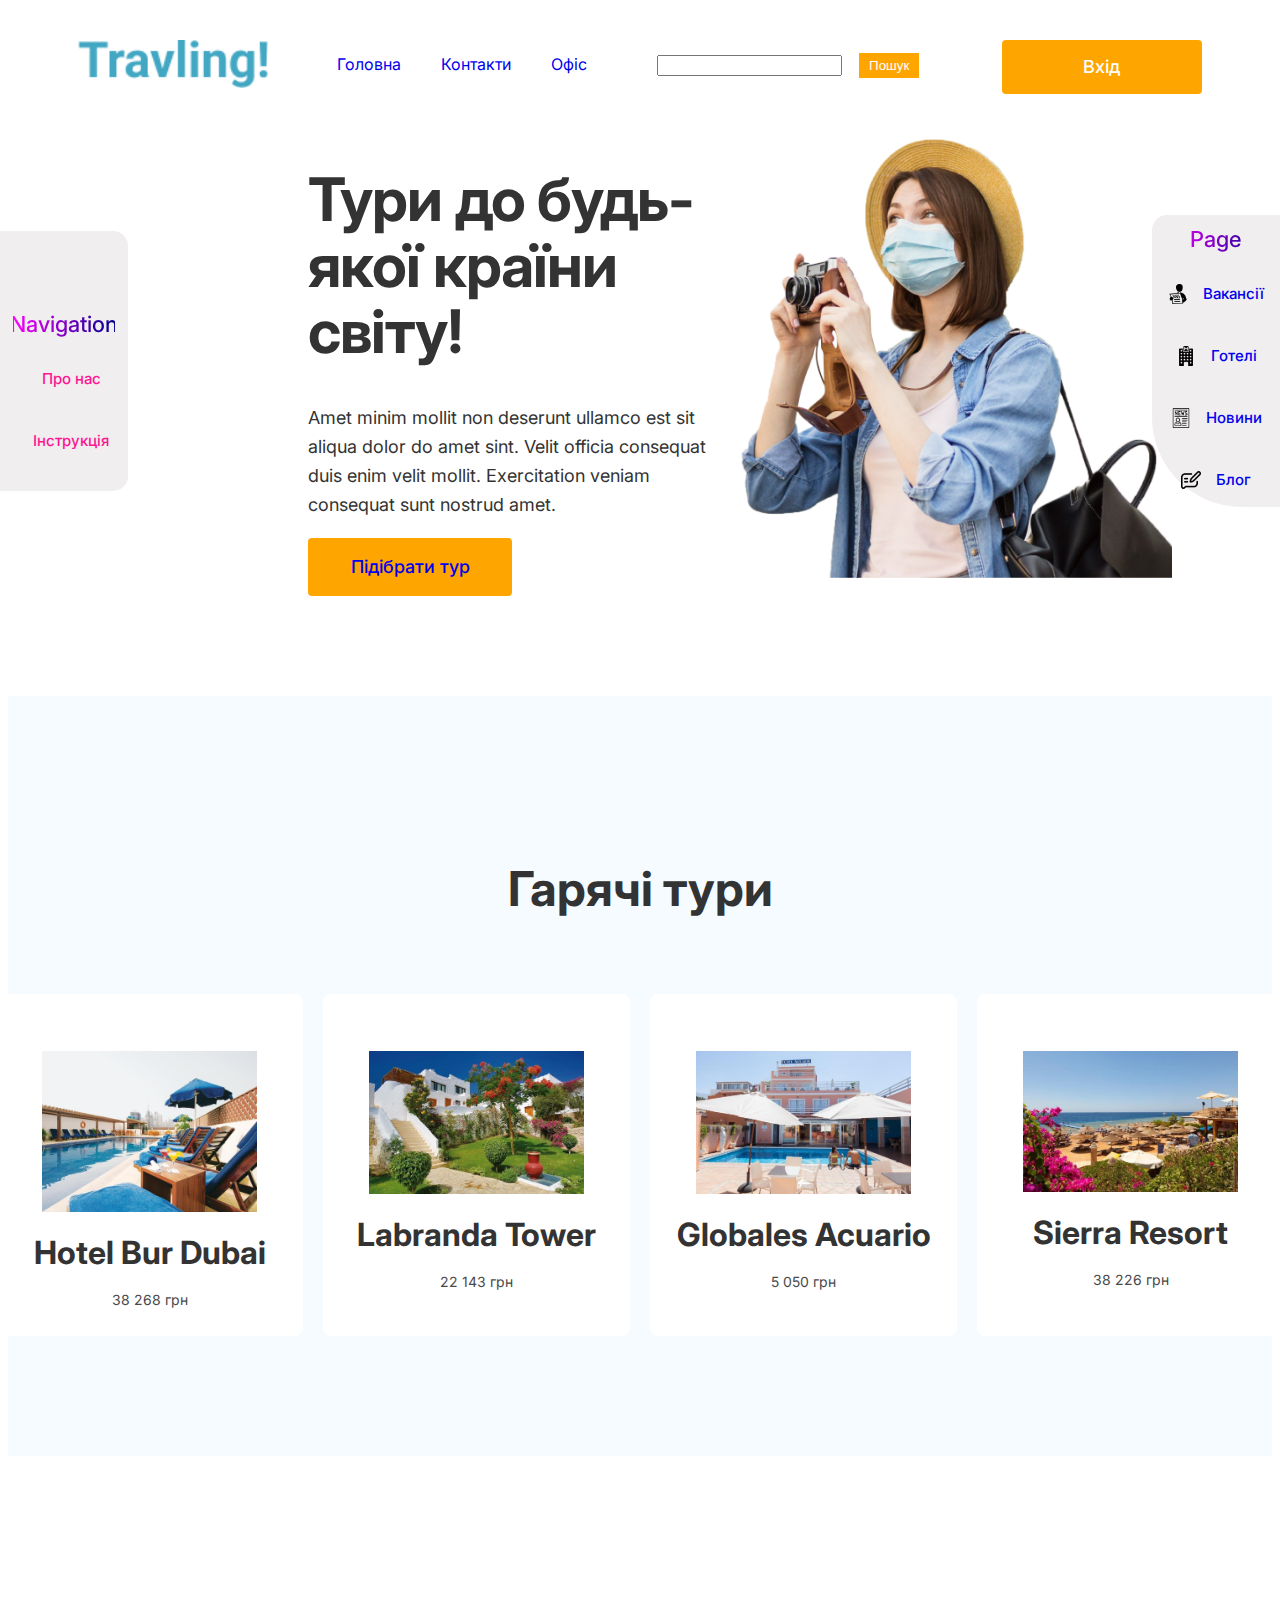
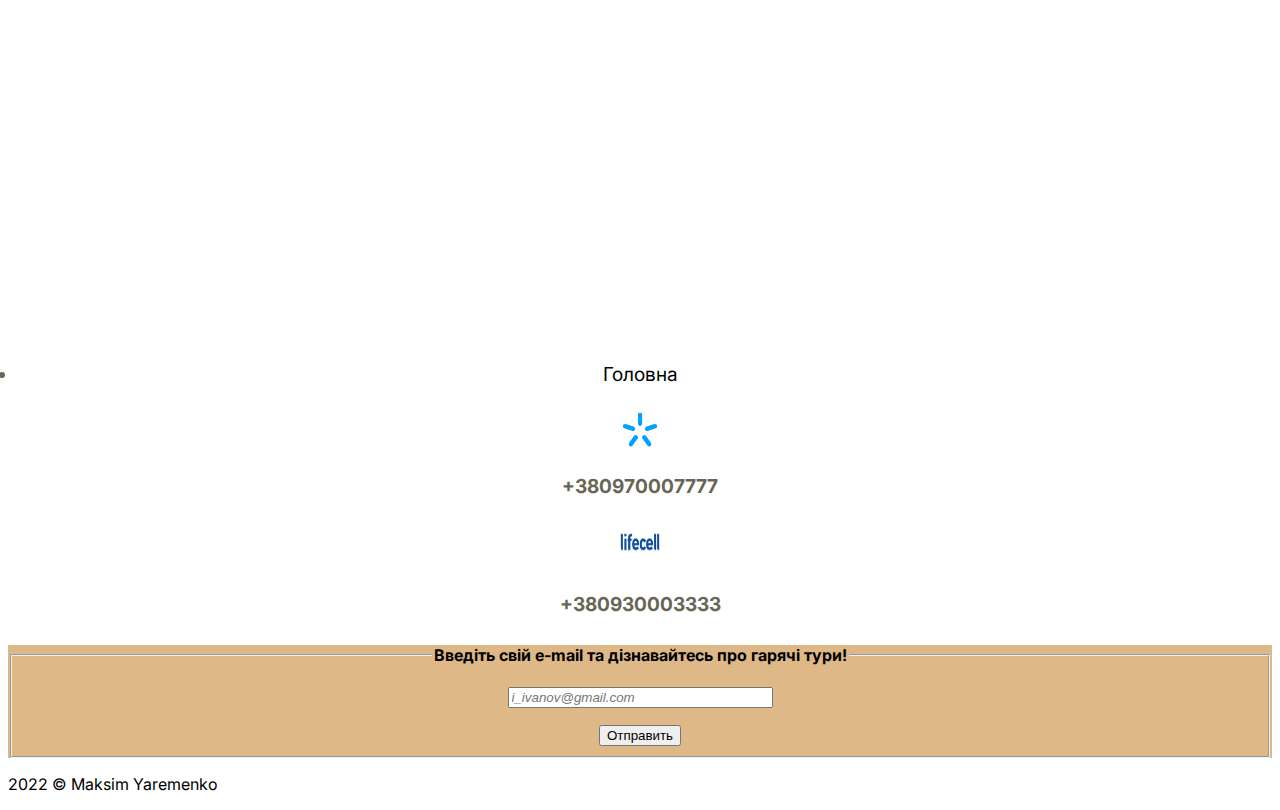
<file: index.html>
<!DOCTYPE html> 
<html lang="en-US"> 
<head> 
 <meta charset="utf-8"> 
 <script src="https://code.jquery.com/jquery-3.1.0.min.js"></script>
 <script src="https://cdnjs.cloudflare.com/ajax/libs/jquery/3.4.0/jquery.min.js"></script>  
 <title>Турагенство «Travling!»</title> 
 <link rel="stylesheet" type="text/css" href="Resources/Style/main.css"> 
 <link rel="preconnect" href="https://fonts.googleapis.com"> 
  <link rel="preconnect" href="https://fonts.gstatic.com" crossorigin> 
  <link href="https://fonts.googleapis.com/css2?family=Inter:wght@100;200;300;400;500;600;700;800;900&display=swap" rel="stylesheet"> 

<body> 
  <a name="top"></a>
  <a name="middle"></a>
  <a name="bottom"></a>
<div class="header">
 <div class="logo"> 
  <a href="#"> 
<img src="Resources/logo.jpg" alt="Logo of Agency"></a> 
  </div> 
 
 <div class="menu"> 
  <ul>
    <a href="index.html">Головна</a>

    <a href="#Контакти">Контакти</a>

    <a href="#Офіс">Офіс</a>
      
  </ul> 
  </div> 
  <form action="" method="get">
    <input name="s" placeholder="" type="search">
    <button type="submit">Пошук</button>
  </form>
 <div class="contactBtn">
  <a href="#">Вхід</a>  
  </div>
  
          

</div> 

<div class="homeContent">  







  <aside class="sidebar1">
     
          <p class="contact_me">Navigation</p>

          <div class="shortcut">
            <a href="page2.html" class="inst">
              <p class="desc_aside">Про нас</p>
            </a>
          </div>

          <div class="shortcut">
            <a href="page3.html" class="inst">
              <p class="desc_aside">Інструкція</p>
            </a>
          </div>

      </aside>




      <aside class="sidebar2">
     
          <p class="contact_me">Page</p>

          <div class="shortcut">
            <a href="one.html" class="tg"> 
              <img class="joblogo" src="Resources/job.jpg" alt="Logo of Vacancy">
              <p class="desc_aside">Вакансії</p>
            </a>
          </div>

          <div class="shortcut">
            <a href="two.html" class="tg">
              <img class="hotel" src="Resources/hotel.jpg" alt="Logo of Hotel">
              <p class="desc_aside">Готелі</p>
            </a>
          </div>

          <div class="shortcut">
            <a href="three.html" class="tg">
              <img class="news" src="Resources/news.jpg" alt="Logo of News">
              <p class="desc_aside">Новини</p>
            </a>
          </div>

          <div class="shortcut">
            <a href="four.html" class="tg">
              <img class="blog" src="Resources/blog.jpg" alt="Logo of Blog">
              <p class="desc_aside">Блог</p>
            </a>
          </div>

      </aside>










 <div class="homeText">
  <h1>Тури до будь-якої країни світу!</h1>  
  <p>Amet minim mollit non deserunt ullamco est sit aliqua dolor do amet sint. Velit officia consequat duis enim velit mollit. Exercitation veniam consequat sunt nostrud amet.</p> 
  <div class="homeBtn">
    <a href="#tur">Підібрати тур</a>
  
  </div> 
  </div> 
 
<div class="homePhoto">  
   <img src="Resources/women.jpg" alt="women"> 
</div>  
</div> 
<div class="services">  
 <div class="servicesText">

  <a name="tur"></a> 
  <h2>Гарячі тури</h2>  

 </div>  
 <div class="servicesItems">
 <div class="sItem">  
  <img src="Resources/hurgada.jpg">  
  <h4>Hotel Bur Dubai</h4> <p>38 268 грн</p> 
   <a href="#"></a>  
  </div> 
 
  <div class="sItem"> 
   <img src="Resources/sharm.jpg">  
   <h4>Labranda Tower</h4> <p>22 143 грн</p> 
   <a href="#"></a>  
  </div> 
  <div class="sItem"> 
   <img src="Resources/globales.jpg">  
   <h4>Globales Acuario</h4> 
    <p>5 050 грн</p>  
    <a href="#"></a>  
  </div> 
  <div class="sItem"> 
   <img src="Resources/sierra.jpg">  
   <h4>Sierra Resort</h4>  
   <p>38 226 грн</p> 
   <a href="#"></a> 
    </div>  
  </div> 
 </div> 
</div>

        <div class="geo">
          <iframe src="https://www.google.com/maps/embed?pb=!1m18!1m12!1m3!1d2595.197609769938!2d32.094032015917335!3d49.424077968662324!2m3!1f0!2f0!3f0!3m2!1i1024!2i768!4f13.1!3m3!1m2!1s0x40d14ba84728dc67%3A0xe4055c3c7b6b01d5!2sDEPO&#39;t%20center!5e0!3m2!1sru!2sua!4v1668369836430!5m2!1sru!2sua" width="600" height="500" style="border:0;" allowfullscreen="" loading="lazy" referrerpolicy="no-referrer-when-downgrade"></iframe>
        </div>

  <div id= «footer» >
  <div class="footer">
  <br><br><br><br>
  <footer>
  <a name="Контакти"></a>
  <a name="Офіс"></a>
  <a name="bottom">
  </footer>
  <li><a href= index.html#>Головна</a></li>
  <div class="phone">
    <br><img src="Resources/kievstar.jpg" height="40" width="40">
      <p><b>+380970007777</b></p>
      <img src="Resources/life.jpg" height="50" width="50">
      <p><b>+380930003333</b></p>
    </div>
    
</div>    
</div>

</div>
<div class="email">
  
  <fieldset> <legend><b>Введіть свій e-mail та дізнавайтесь про гарячі тури!</b>
  </legend>
  <p><input type="email" placeholder="i_ivanov@gmail.com" list="mailList" size="30" pattern="i_ivanov@gmail.com"> </p>
  <input type="submit" value="Отправить">
</form>
  <datalist id="mailList">
  <option value="@gmail.com" label="">
  <option value="@ukr.net" label="">
  <option value="@mail.ru" label="">
  </datalist>
  </fieldset>
</div>
<p> 2022 © Maksim Yaremenko  </p>

</body> 
</html>
</file>
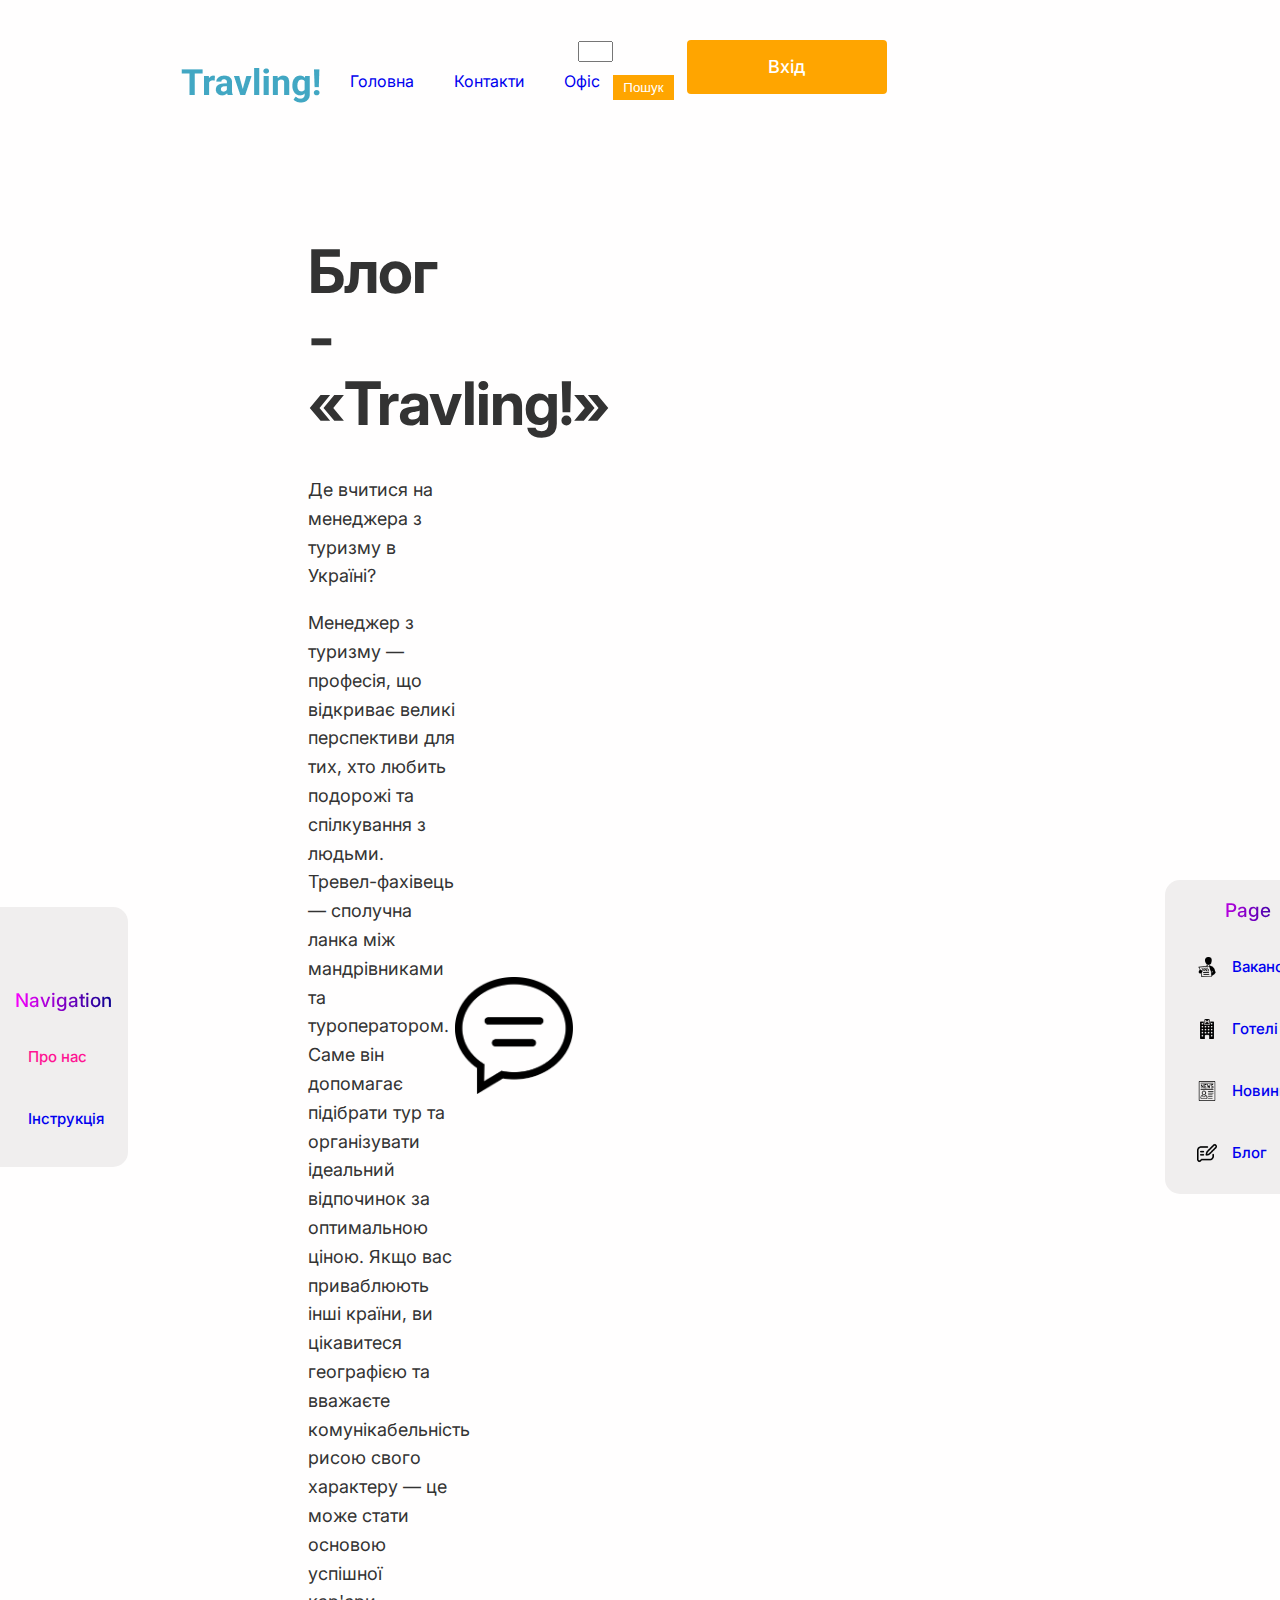
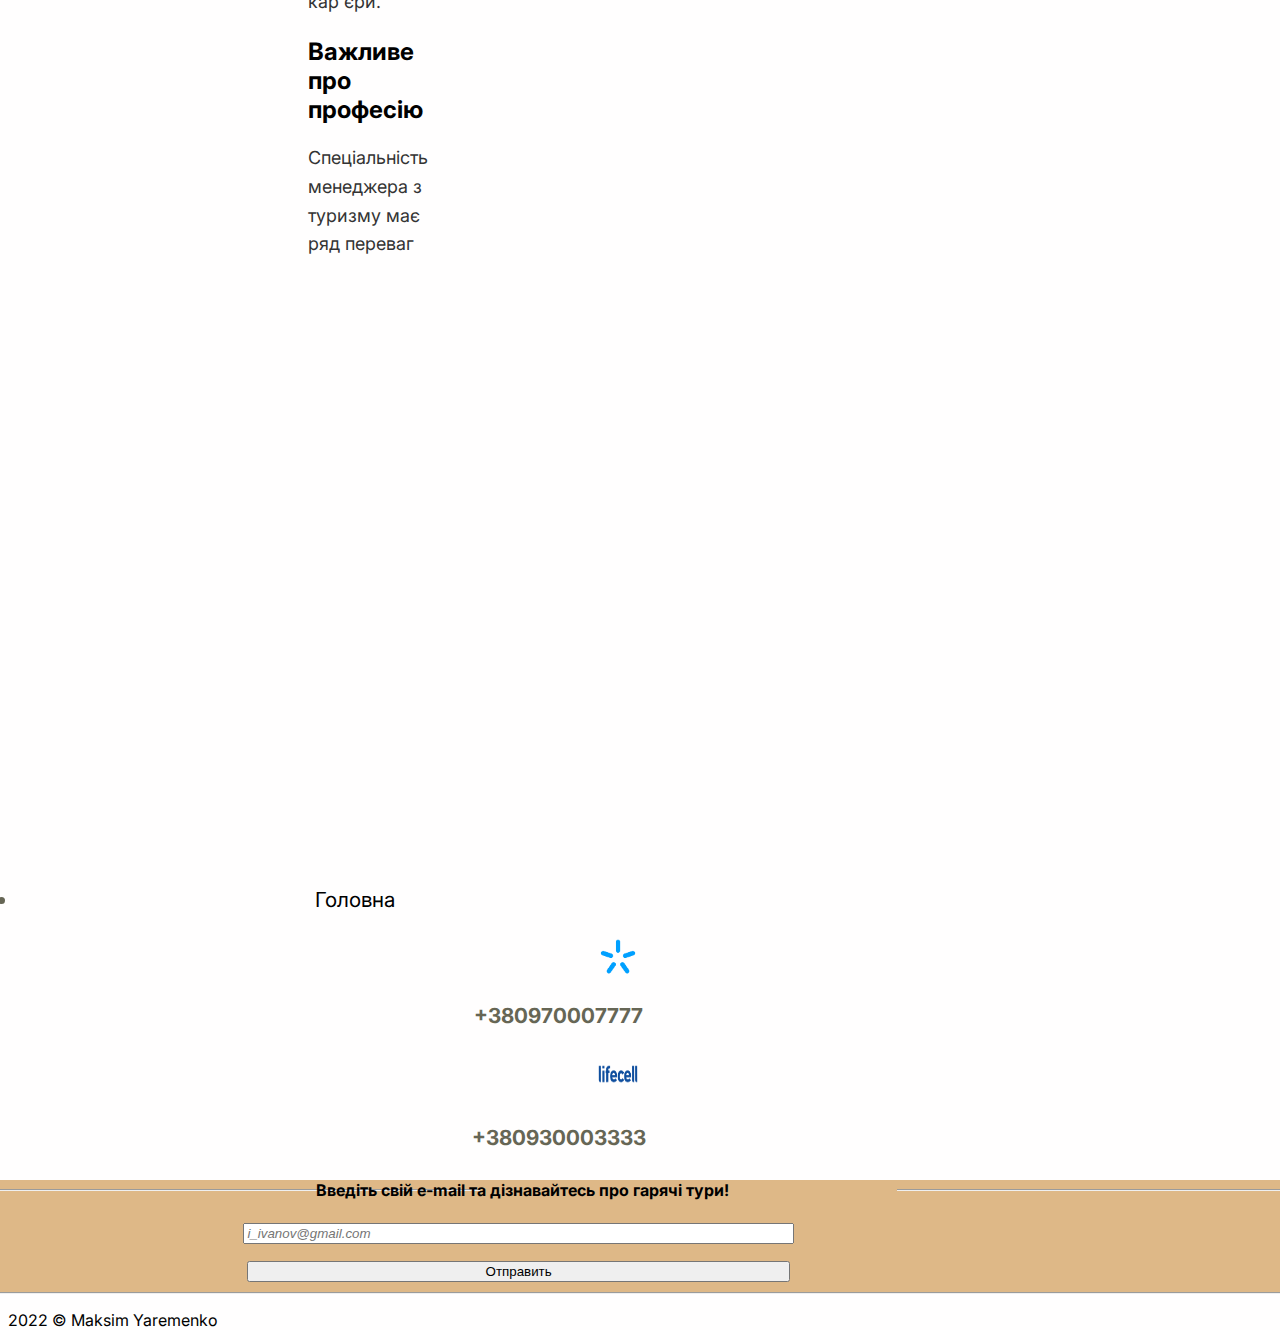
<file: four.html>
<!DOCTYPE html> 
<html lang="en-US"> 
<head>
 
  <meta charset="utf-8"> 
 <script src="https://code.jquery.com/jquery-3.1.0.min.js"></script>
 <script src="https://cdnjs.cloudflare.com/ajax/libs/jquery/3.4.0/jquery.min.js"></script>  
 <title>Турагенство «Travling!»</title> 
 <link rel="stylesheet" type="text/css" href="Resources/Style/four.css"> 
 <link rel="stylesheet" type="text/css" href="Resources/Style/four2.css"> 
 <link rel="preconnect" href="https://fonts.googleapis.com"> 
  <link rel="preconnect" href="https://fonts.gstatic.com" crossorigin> 
  <link href="https://fonts.googleapis.com/css2?family=Inter:wght@100;200;300;400;500;600;700;800;900&display=swap" rel="stylesheet"> 
  <script language="JavaScript">
    if (screen.width <= '1024') {
    document.write ('<link href="four2.css" rel="stylesheet" type="text/css">');
    }
    </script>
  </head>
<body> 
  <a name="top"></a>
  <a name="middle"></a>
  <a name="bottom"></a>
<div class="header">
 <div class="logo"> 
  <a href="#"> 
<img src="Resources/logo.jpg" alt="Logo of Agency"></a> 
  </div> 
 
 <div class="menu"> 
  <ul>
    <a href="index.html">Головна</a>

    <a href="#Контакти">Контакти</a>

    <a href="#Офіс">Офіс</a>
      
  </ul> 
  </div> 
  <form action="" method="get">
    <input name="s" placeholder="" type="search">
    <button type="submit">Пошук</button>
  </form>
 <div class="contactBtn"> 
  <a href="#">Вхід</a> 
  </div>
  
          

</div> 

<div class="homeContent">  







  <aside class="sidebar1">
     
          <p class="contact_me">Navigation</p>

          <div class="shortcut">
            <a href="page2.html" class="inst">
              <p class="desc_aside">Про нас</p>
            </a>
          </div>

          <div class="shortcut">
            <a href="page3.html" class="tg">
              <p class="desc_aside">Інструкція</p>
            </a>
          </div>

      </aside>




      <aside class="sidebar2">
     
        <p class="contact_me">Page</p>

        <div class="shortcut">
          <a href="one.html" class="tg"> 
            <img class="joblogo" src="Resources/job.jpg" alt="Logo of Vacancy">
            <p class="desc_aside">Вакансії</p>
          </a>
        </div>

        <div class="shortcut">
          <a href="two.html" class="tg">
            <img class="hotel" src="Resources/hotel.jpg" alt="Logo of Hotel">
            <p class="desc_aside">Готелі</p>
          </a>
        </div>

        <div class="shortcut">
          <a href="three.html" class="tg">
            <img class="news" src="Resources/news.jpg" alt="Logo of News">
            <p class="desc_aside">Новини</p>
          </a>
        </div>

        <div class="shortcut">
          <a href="four.html" class="tg">
            <img class="blog" src="Resources/blog.jpg" alt="Logo of Blog">
            <p class="desc_aside">Блог</p>
          </a>
        </div>

    </aside>










 <div class="homeText">
  <h1>Блог - «Travling!»</h1>  
  <p>Де вчитися на менеджера з туризму в Україні?</p>
  <p>Менеджер з туризму — професія, що відкриває великі перспективи для тих, хто любить подорожі та спілкування з людьми. Тревел-фахівець — сполучна ланка між мандрівниками та туроператором. Саме він допомагає підібрати тур та організувати ідеальний відпочинок за оптимальною ціною. Якщо вас приваблюють інші країни, ви цікавитеся географією та вважаєте комунікабельність рисою свого характеру — це може стати основою успішної кар'єри. </p> 
  <h2>Важливе про професію</h2>
  <p>Спеціальність менеджера з туризму має ряд переваг </p>
  </div> 
 
<div class="homePhoto">  
   <img src="Resources/logoblog.jpg" alt="women"> 
</div>  
</div> 








<div class="geo">
    <iframe src="https://www.google.com/maps/embed?pb=!1m18!1m12!1m3!1d2595.197609769938!2d32.094032015917335!3d49.424077968662324!2m3!1f0!2f0!3f0!3m2!1i1024!2i768!4f13.1!3m3!1m2!1s0x40d14ba84728dc67%3A0xe4055c3c7b6b01d5!2sDEPO&#39;t%20center!5e0!3m2!1sru!2sua!4v1668369836430!5m2!1sru!2sua" width="600" height="500" style="border:0;" allowfullscreen="" loading="lazy" referrerpolicy="no-referrer-when-downgrade"></iframe>
  </div>

<div id= «footer» >
<div class="footer">
<br><br><br><br>
<footer>
<a name="Контакти"></a>
<a name="Офіс"></a>
<a name="bottom">
</footer>
<li><a href= index.html#>Головна</a></li>
<div class="phone">
<br><img src="Resources/kievstar.jpg" height="40" width="40">
<p><b>+380970007777</b></p>
<img src="Resources/life.jpg" height="50" width="50">
<p><b>+380930003333</b></p>
</div>

</div>    
</div>

<div class="email">

<fieldset> <legend><b>Введіть свій e-mail та дізнавайтесь про гарячі тури!</b>
</legend>
<p><input type="email" placeholder="i_ivanov@gmail.com" list="mailList" size="30" pattern="i_ivanov@gmail.com"> </p>
<input type="submit" value="Отправить">
</form>
<datalist id="mailList">
<option value="@gmail.com" label="">
<option value="@ukr.net" label="">
<option value="@mail.ru" label="">
</datalist>
</fieldset>
</div>
<p> 2022 © Maksim Yaremenko  </p>

</body> 
</html>
</file>
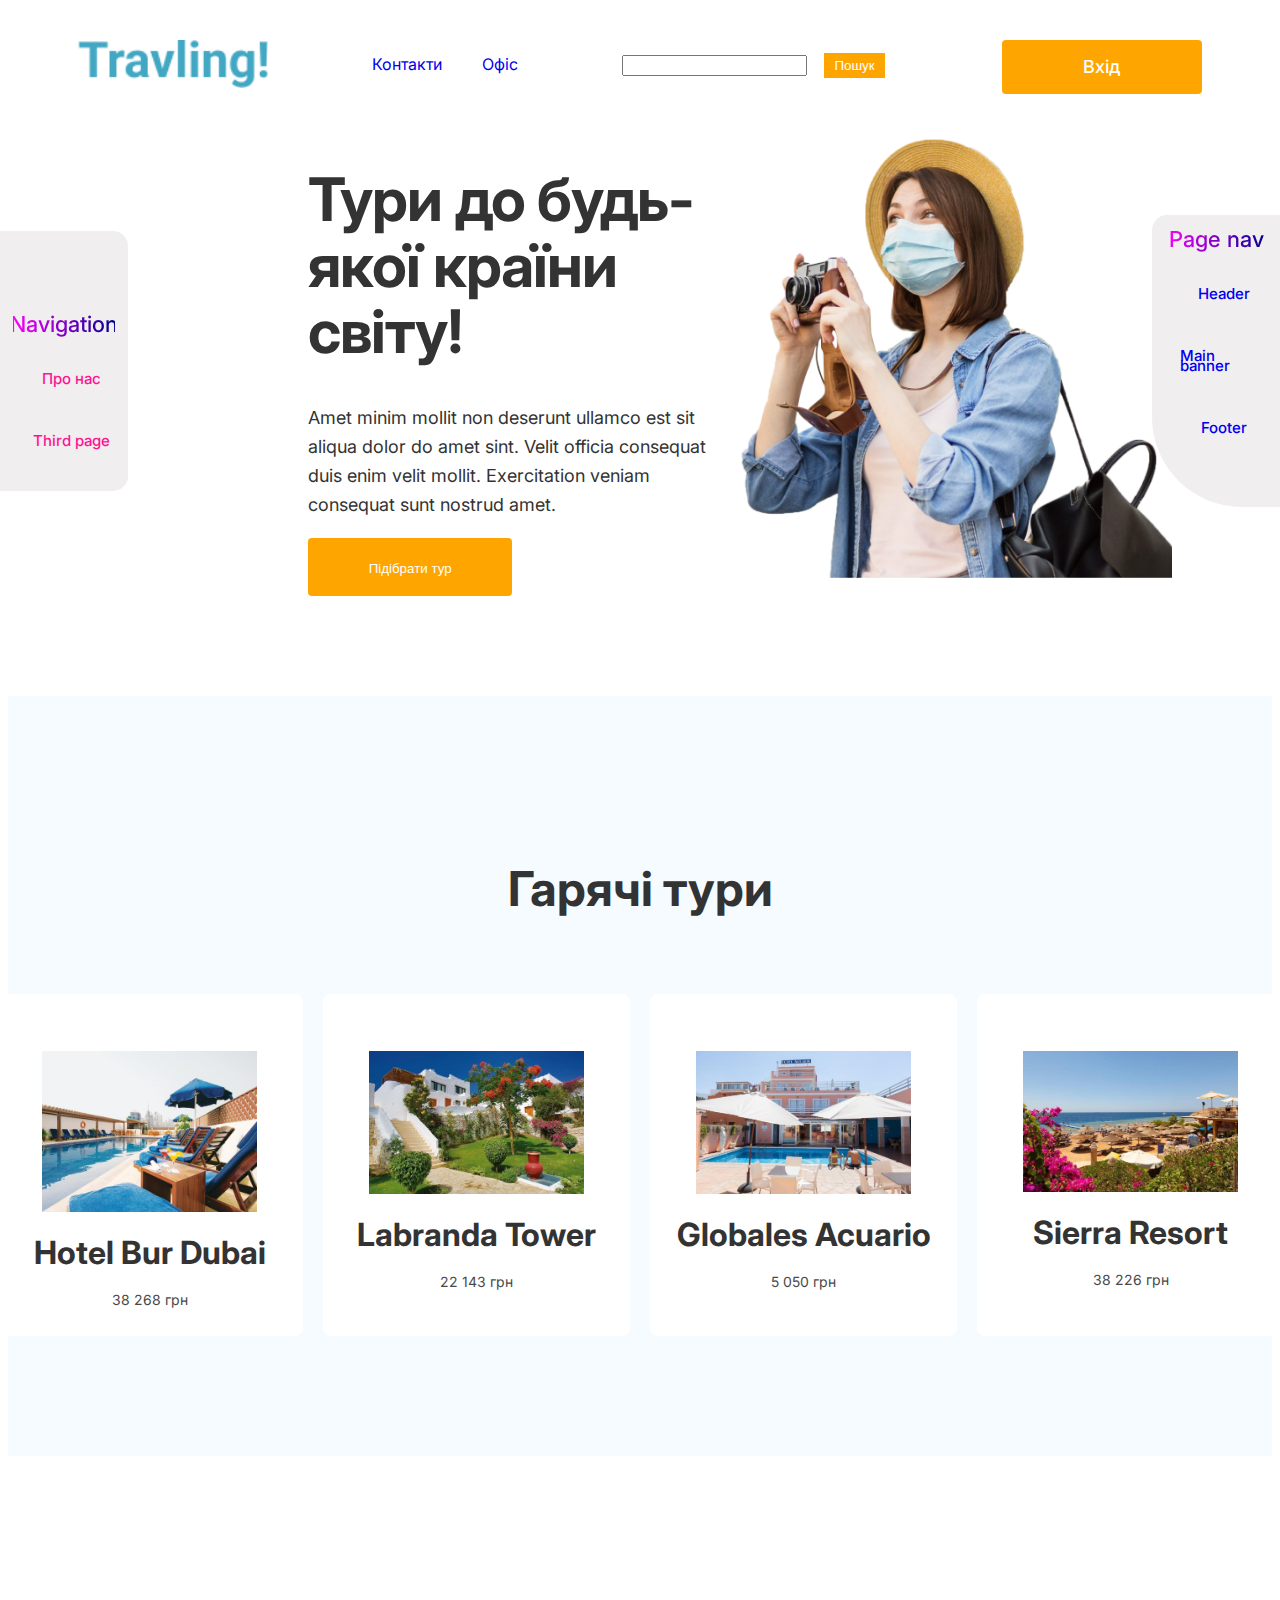
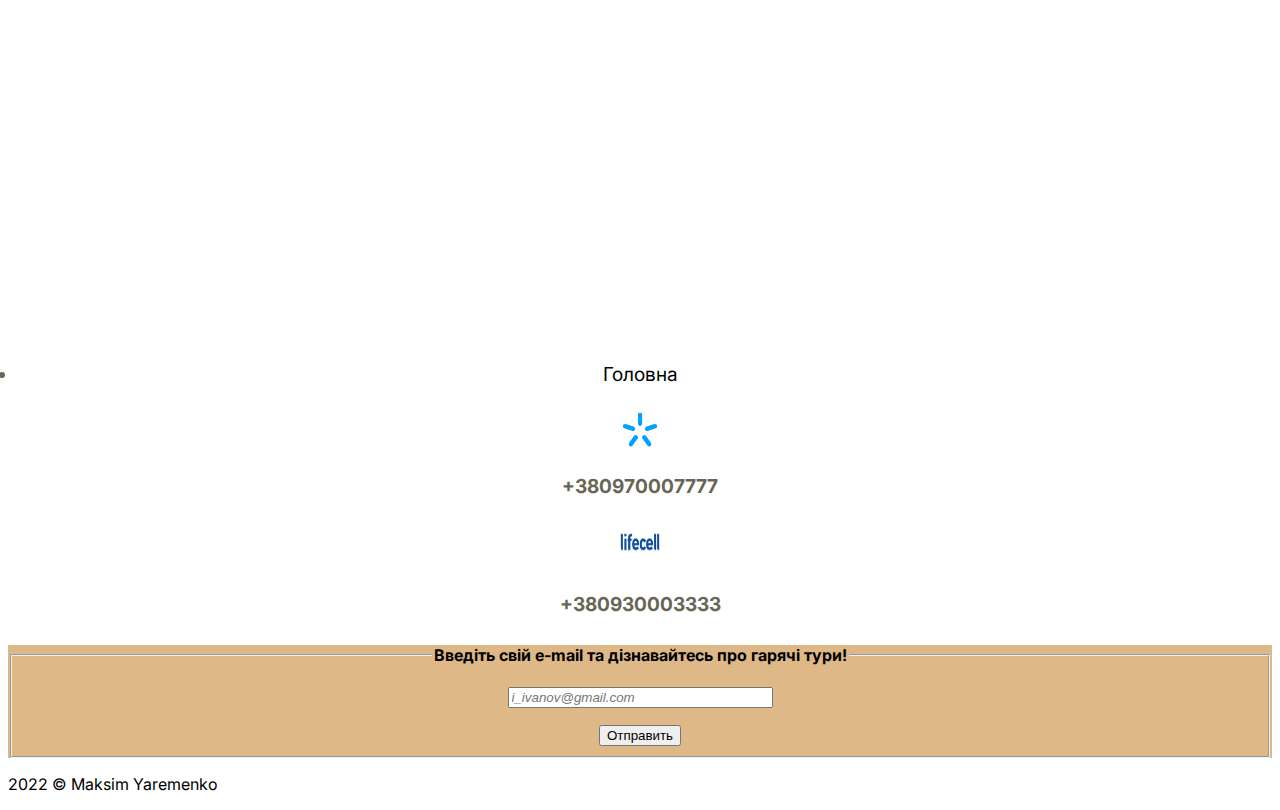
<file: index2.html>
<!DOCTYPE html> 
<html lang="en-US"> 
<head> 
 <meta charset="utf-8"> 
 <script src="https://code.jquery.com/jquery-3.1.0.min.js"></script>
 <script src="https://cdnjs.cloudflare.com/ajax/libs/jquery/3.4.0/jquery.min.js"></script>  
 <title>Турагенство «Travling!»</title> 
 <link rel="stylesheet" type="text/css" href="Resources/Style/main.css"> 
 <link rel="preconnect" href="https://fonts.googleapis.com"> 
  <link rel="preconnect" href="https://fonts.gstatic.com" crossorigin> 
  <link href="https://fonts.googleapis.com/css2?family=Inter:wght@100;200;300;400;500;600;700;800;900&display=swap" rel="stylesheet"> 

<body> 
  <a name="top"></a>
  <a name="middle"></a>
  <a name="bottom"></a>
<div class="header">
 <div class="logo"> 
  <a href="#"> 
<img src="Resources/logo.jpg" alt="Logo of Agency"></a> 
  </div> 
 
 <div class="menu"> 
  <ul>  
    <a href="#Контакти">Контакти</a>

  
    <a href="#Офіс">Офіс</a>
      
  </ul> 
  </div> 
  <form action="" method="get">
    <input name="s" placeholder="" type="search">
    <button type="submit">Пошук</button>
  </form>
 <div class="contactBtn"> 
  <a href="#">Вхід</a> 
  </div>
  
          

</div> 

<div class="homeContent">  







  <aside class="sidebar1">
     
          <p class="contact_me">Navigation</p>

          <div class="shortcut">
            <a href="page2.html" class="inst">
              <p class="desc_aside">Про нас</p>
            </a>
          </div>

          <div class="shortcut">
            <a href="index3.html" class="inst">
              <p class="desc_aside">Third page</p>
            </a>
          </div>

      </aside>




      <aside class="sidebar2">
     
          <p class="contact_me">Page nav</p>

          <div class="shortcut">
            <a href="#top" class="tg">
              <p class="desc_aside">Header</p>
            </a>
          </div>

          <div class="shortcut">
            <a href="#middle" class="tg">
              <p class="desc_aside">Main banner</p>
            </a>
          </div>

          <div class="shortcut">
            <a href="#bottom" class="tg">
              <p class="desc_aside">Footer</p>
            </a>
          </div>

      </aside>










 <div class="homeText">
  <h1>Тури до будь-якої країни світу!</h1>  
  <p>Amet minim mollit non deserunt ullamco est sit aliqua dolor do amet sint. Velit officia consequat duis enim velit mollit. Exercitation veniam consequat sunt nostrud amet.</p> 
  <div class="homeBtn">
    <button id="button">Підібрати тур</button>
  
  </div> 
  </div> 
 
<div class="homePhoto">  
   <img src="Resources/women.jpg" alt="women"> 
</div>  
</div> 
<div class="services">  
 <div class="servicesText">  
  
  <h2>Гарячі тури</h2>  

 </div>  
 <div class="servicesItems"> 
 <div class="sItem">  
  <img src="Resources/hurgada.jpg">  
  <h4>Hotel Bur Dubai</h4> <p>38 268 грн</p> 
   <a href="#"></a>  
  </div> 
 
  <div class="sItem"> 
   <img src="Resources/sharm.jpg">  
   <h4>Labranda Tower</h4> <p>22 143 грн</p>  
   <a href="#"></a>  
  </div> 
  <div class="sItem"> 
   <img src="Resources/globales.jpg">  
   <h4>Globales Acuario</h4> 
    <p>5 050 грн</p>  
    <a href="#"></a>  
  </div> 
  <div class="sItem"> 
   <img src="Resources/sierra.jpg">  
   <h4>Sierra Resort</h4>  
   <p>38 226 грн</p> 
   <a href="#"></a> 
    </div>  
  </div> 
 </div> 
</div>

        <div class="geo">
          <iframe src="https://www.google.com/maps/embed?pb=!1m18!1m12!1m3!1d2595.197609769938!2d32.094032015917335!3d49.424077968662324!2m3!1f0!2f0!3f0!3m2!1i1024!2i768!4f13.1!3m3!1m2!1s0x40d14ba84728dc67%3A0xe4055c3c7b6b01d5!2sDEPO&#39;t%20center!5e0!3m2!1sru!2sua!4v1668369836430!5m2!1sru!2sua" width="600" height="500" style="border:0;" allowfullscreen="" loading="lazy" referrerpolicy="no-referrer-when-downgrade"></iframe>
        </div>

  <div id= «footer» >
  <div class="footer">
  <br><br><br><br>
  <footer>
  <a name="Контакти"></a>
  <a name="Офіс"></a>
  <a name="bottom">
  </footer>
  <li><a href= index.html#>Головна</a></li>
  <div class="phone">
    <br><img src="Resources/kievstar.jpg" height="40" width="40">
      <p><b>+380970007777</b></p>
      <img src="Resources/life.jpg" height="50" width="50">
      <p><b>+380930003333</b></p>
    </div>
    
</div>    
</div>

</div>
<div class="email">
  
  <fieldset> <legend><b>Введіть свій e-mail та дізнавайтесь про гарячі тури!</b>
  </legend>
  <p><input type="email" placeholder="i_ivanov@gmail.com" list="mailList" size="30" pattern="i_ivanov@gmail.com"> </p>
  <input type="submit" value="Отправить">
</form>
  <datalist id="mailList">
  <option value="@gmail.com" label="">
  <option value="@ukr.net" label="">
  <option value="@mail.ru" label="">
  </datalist>
  </fieldset>
</div>
<p> 2022 © Maksim Yaremenko  </p>

</body> 
</html>
</file>
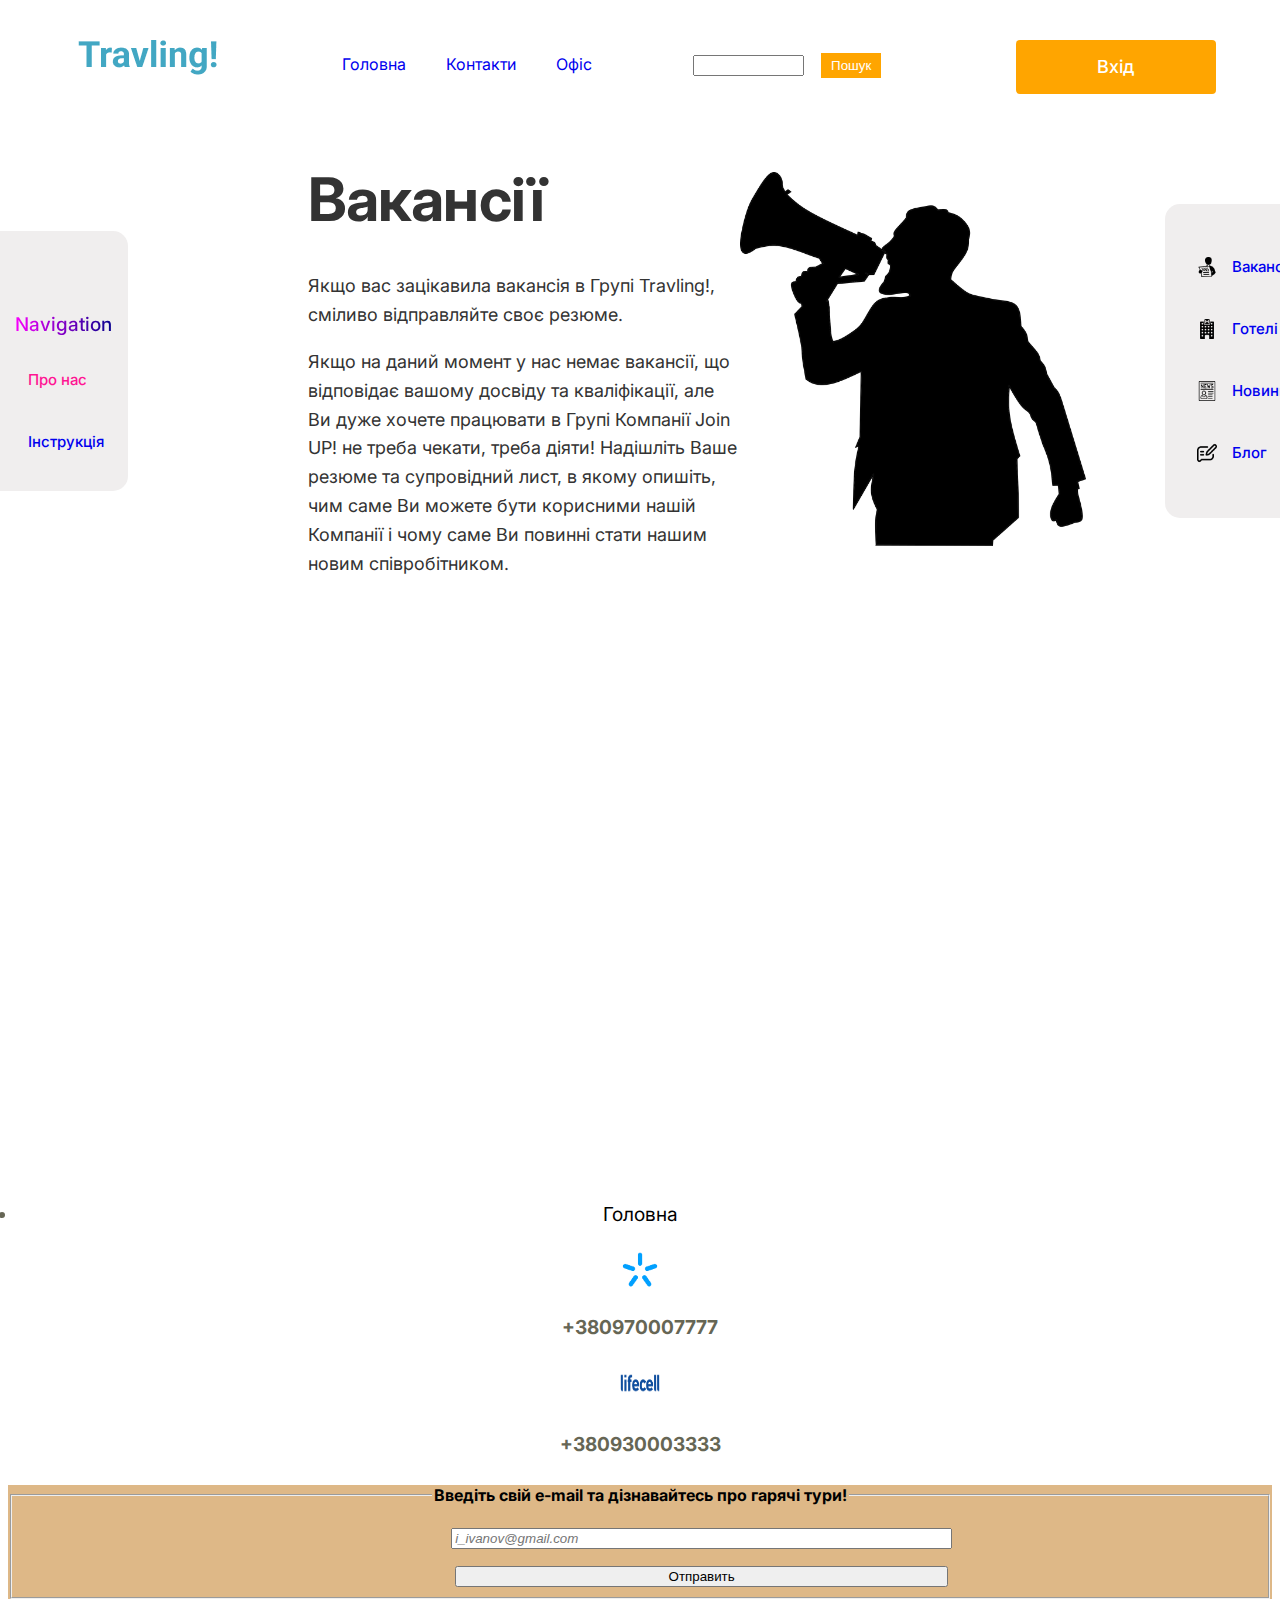
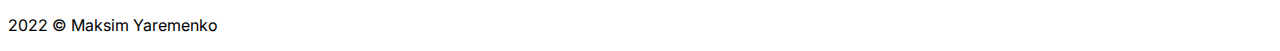
<file: one.html>
<!DOCTYPE html> 
<html lang="en-US"> 
<head> 
 <meta charset="utf-8"> 
 <script src="https://code.jquery.com/jquery-3.1.0.min.js"></script>
 <script src="https://cdnjs.cloudflare.com/ajax/libs/jquery/3.4.0/jquery.min.js"></script>  
 <title>Турагенство «Travling!»</title> 
 <link rel="stylesheet" type="text/css" href="Resources/Style/one.css"> 
 <link rel="preconnect" href="https://fonts.googleapis.com"> 
  <link rel="preconnect" href="https://fonts.gstatic.com" crossorigin> 
  <link href="https://fonts.googleapis.com/css2?family=Inter:wght@100;200;300;400;500;600;700;800;900&display=swap" rel="stylesheet"> 
<body> 
  <a name="top"></a>
  <a name="middle"></a>
  <a name="bottom"></a>
<div class="header">
 <div class="logo"> 
  <a href="#"> 
<img src="Resources/logo.jpg" alt="Logo of Agency"></a> 
  </div> 
 
 <div class="menu"> 
  <ul>
    <a href="index.html">Головна</a>

    <a href="#Контакти">Контакти</a>

    <a href="#Офіс">Офіс</a>
      
  </ul> 
  </div>
  <form action="" method="get">
    <input name="s" placeholder="" type="search">
    <button type="submit">Пошук</button>
  </form>
 <div class="contactBtn"> 
  <a href="#">Вхід</a> 
  </div>
  
          

</div> 

<div class="homeContent">  







  <aside class="sidebar1">
     
          <p class="contact_me">Navigation</p>

          <div class="shortcut">
            <a href="page2.html" class="inst">
              <p class="desc_aside">Про нас</p>
            </a>
          </div>

          <div class="shortcut">
            <a href="page3.html" class="tg">
              <p class="desc_aside">Інструкція</p>
            </a>
          </div>

      </aside>

      <aside class="sidebar2">
     
        <p class="contact_me"></p>

        <div class="shortcut">
          <a href="one.html" class="tg"> 
            <img class="joblogo" src="Resources/job.jpg" alt="Logo of Vacancy">
            <p class="desc_aside">Вакансії</p>
          </a>
        </div>

        <div class="shortcut">
          <a href="two.html" class="tg">
            <img class="hotel" src="Resources/hotel.jpg" alt="Logo of Hotel">
            <p class="desc_aside">Готелі</p>
          </a>
        </div>

        <div class="shortcut">
          <a href="three.html" class="tg">
            <img class="news" src="Resources/news.jpg" alt="Logo of News">
            <p class="desc_aside">Новини</p>
          </a>
        </div>

        <div class="shortcut">
          <a href="four.html" class="tg">
            <img class="blog" src="Resources/blog.jpg" alt="Logo of Blog">
            <p class="desc_aside">Блог</p>
          </a>
        </div>

    </aside>










 <div class="homeText">
  <h1>Вакансії</h1>  
  <p>Якщо вас зацікавила вакансія в Групі Travling!, сміливо відправляйте своє резюме. </p> 
   <p>Якщо на даний момент у нас немає вакансії, що відповідає вашому досвіду та кваліфікації, але Ви дуже хочете працювати в Групі Компанії Join UP! не треба чекати, треба діяти! Надішліть Ваше резюме та супровідний лист, в якому опишіть, чим саме Ви можете бути корисними нашій Компанії і чому саме Ви повинні стати нашим новим співробітником.</p>
  </div> 
 
<div class="homePhoto">  
   <img src="Resources/manjob.jpg" alt="women"> 
</div>  
</div> 








<div class="geo">
    <iframe src="https://www.google.com/maps/embed?pb=!1m18!1m12!1m3!1d2595.197609769938!2d32.094032015917335!3d49.424077968662324!2m3!1f0!2f0!3f0!3m2!1i1024!2i768!4f13.1!3m3!1m2!1s0x40d14ba84728dc67%3A0xe4055c3c7b6b01d5!2sDEPO&#39;t%20center!5e0!3m2!1sru!2sua!4v1668369836430!5m2!1sru!2sua" width="600" height="500" style="border:0;" allowfullscreen="" loading="lazy" referrerpolicy="no-referrer-when-downgrade"></iframe>
  </div>

<div id= «footer» >
<div class="footer">
<br><br><br><br>
<footer>
<a name="Контакти"></a>
<a name="Офіс"></a>
<a name="bottom">
</footer>
<li><a href= index.html#>Головна</a></li>
<div class="phone">
<br><img src="Resources/kievstar.jpg" height="40" width="40">
<p><b>+380970007777</b></p>
<img src="Resources/life.jpg" height="50" width="50">
<p><b>+380930003333</b></p>
</div>

</div>    
</div>

</div>
<div class="email">

<fieldset> <legend><b>Введіть свій e-mail та дізнавайтесь про гарячі тури!</b>
</legend>
<p><input type="email" placeholder="i_ivanov@gmail.com" list="mailList" size="30" pattern="i_ivanov@gmail.com"> </p>
<input type="submit" value="Отправить">
</form>
<datalist id="mailList">
<option value="@gmail.com" label="">
<option value="@ukr.net" label="">
<option value="@mail.ru" label="">
</datalist>
</fieldset>
</div>
<p> 2022 © Maksim Yaremenko  </p>
</body> 
</html>
</file>
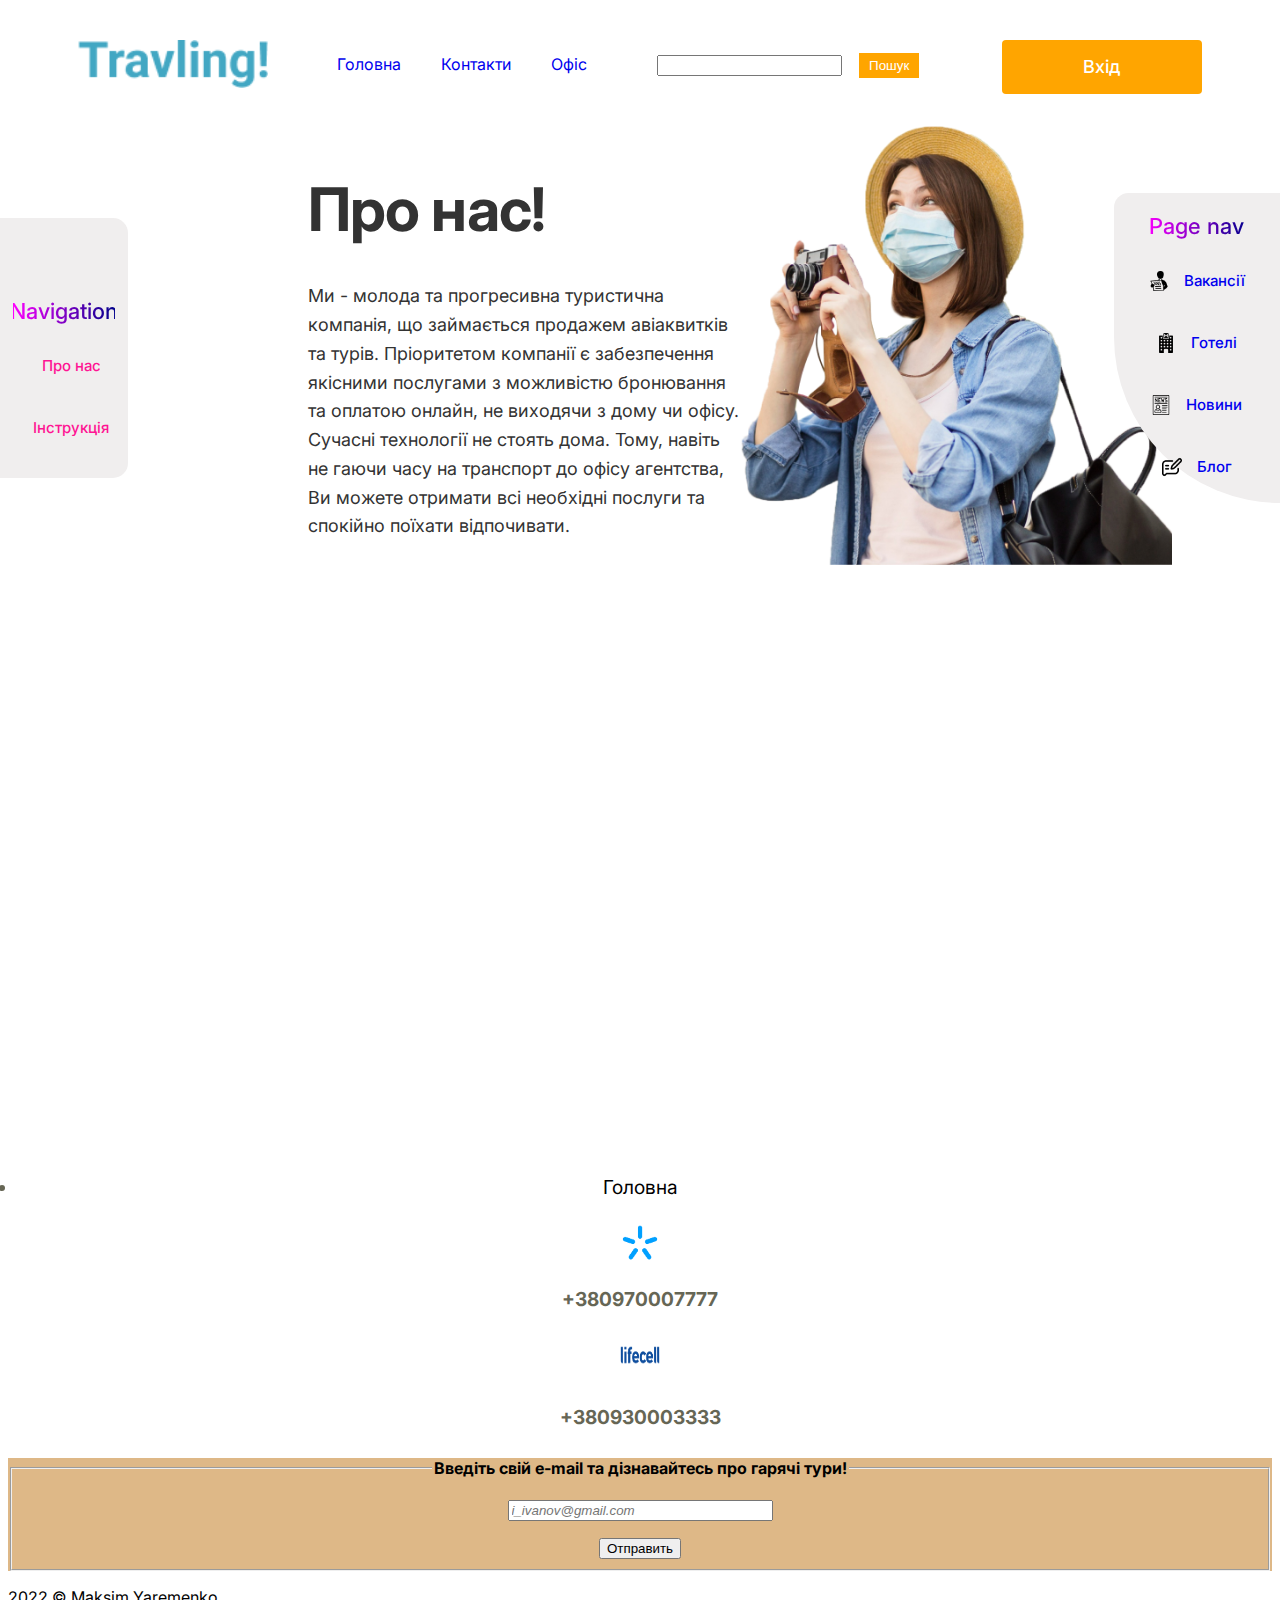
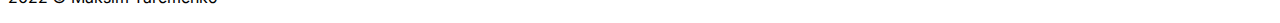
<file: page2.html>
<!DOCTYPE html> 
<html lang="en-US"> 
<head> 
 <meta charset="utf-8"> 
 <script src="https://code.jquery.com/jquery-3.1.0.min.js"></script>
 <script src="https://cdnjs.cloudflare.com/ajax/libs/jquery/3.4.0/jquery.min.js"></script>  
 <title>Турагенство «Travling!»</title> 
 <link rel="stylesheet" type="text/css" href="Resources/Style/page2.css"> 
 <link rel="preconnect" href="https://fonts.googleapis.com"> 
  <link rel="preconnect" href="https://fonts.gstatic.com" crossorigin> 
  <link href="https://fonts.googleapis.com/css2?family=Inter:wght@100;200;300;400;500;600;700;800;900&display=swap" rel="stylesheet"> 

<body> 
  <a name="top"></a>
  <a name="middle"></a>
  <a name="bottom"></a>
<div class="header">
 <div class="logo"> 
  <a href="#"> 
<img src="Resources/logo.jpg" alt="Logo of Agency"></a> 
  </div> 
 
 <div class="menu"> 
  <ul>  
    <a href="index.html">Головна</a>

    <a href="#Контакти">Контакти</a>

  
    <a href="#Офіс">Офіс</a>
      
  </ul> 
  </div> 
  <form action="" method="get">
    <input name="s" placeholder="" type="search">
    <button type="submit">Пошук</button>
  </form>
 <div class="contactBtn"> 
  <a href="#">Вхід</a> 
  </div>
  
          

</div> 

<div class="homeContent">  







  <aside class="sidebar1">
     
          <p class="contact_me">Navigation</p>

          <div class="shortcut">
            <a href="page2.html" class="inst">
              <p class="desc_aside">Про нас</p>
            </a>
          </div>

          <div class="shortcut">
            <a href="page3.html" class="inst">
              <p class="desc_aside">Інструкція</p>
            </a>
          </div>

      </aside>




      <aside class="sidebar2">
     
        <p class="contact_me">Page nav</p>

        <div class="shortcut">
          <a href="one.html" class="tg"> 
            <img class="joblogo" src="Resources/job.jpg" alt="Logo of Vacancy">
            <p class="desc_aside">Вакансії</p>
          </a>
        </div>

        <div class="shortcut">
          <a href="two.html" class="tg">
            <img class="hotel" src="Resources/hotel.jpg" alt="Logo of Hotel">
            <p class="desc_aside">Готелі</p>
          </a>
        </div>

        <div class="shortcut">
          <a href="three.html" class="tg">
            <img class="news" src="Resources/news.jpg" alt="Logo of News">
            <p class="desc_aside">Новини</p>
          </a>
        </div>

        <div class="shortcut">
          <a href="four.html" class="tg">
            <img class="blog" src="Resources/blog.jpg" alt="Logo of Blog">
            <p class="desc_aside">Блог</p>
          </a>
        </div>

    </aside>










 <div class="homeText">
  <h1>Про нас!</h1>  
  <p>Ми - молода та прогресивна туристична компанія, що займається продажем авіаквитків та турів. Пріоритетом компанії є забезпечення якісними послугами з можливістю бронювання та оплатою онлайн, не виходячи з дому чи офісу. Сучасні технології не стоять дома. Тому, навіть не гаючи часу на транспорт до офісу агентства, Ви можете отримати всі необхідні послуги та спокійно поїхати відпочивати.</p> 
  
  </div>
  <div class="homePhoto">  
    <img src="Resources/women.jpg" alt="women">  
 

  </div> 
 </div> 
</div>

        <div class="geo">
          <iframe src="https://www.google.com/maps/embed?pb=!1m18!1m12!1m3!1d2595.197609769938!2d32.094032015917335!3d49.424077968662324!2m3!1f0!2f0!3f0!3m2!1i1024!2i768!4f13.1!3m3!1m2!1s0x40d14ba84728dc67%3A0xe4055c3c7b6b01d5!2sDEPO&#39;t%20center!5e0!3m2!1sru!2sua!4v1668369836430!5m2!1sru!2sua" width="600" height="500" style="border:0;" allowfullscreen="" loading="lazy" referrerpolicy="no-referrer-when-downgrade"></iframe>
        </div>

  <div id= «footer» >
  <div class="footer">
  <br><br><br><br>
  <footer>
  <a name="Контакти"></a>
  <a name="Офіс"></a>
  <a name="bottom">
  </footer>
  <li><a href= index.html#>Головна</a></li>
  <div class="phone">
    <br><img src="Resources/kievstar.jpg" height="40" width="40">
      <p><b>+380970007777</b></p>
      <img src="Resources/life.jpg" height="50" width="50">
      <p><b>+380930003333</b></p>
    </div>
    
</div>    
</div>

</div>
<div class="email">
  
  <fieldset> <legend><b>Введіть свій e-mail та дізнавайтесь про гарячі тури!</b>
  </legend>
  <p><input type="email" placeholder="i_ivanov@gmail.com" list="mailList" size="30" pattern="i_ivanov@gmail.com"> </p>
  <input type="submit" value="Отправить">
</form>
  <datalist id="mailList">
  <option value="@gmail.com" label="">
  <option value="@ukr.net" label="">
  <option value="@mail.ru" label="">
  </datalist>
  </fieldset>
</div>
<p> 2022 © Maksim Yaremenko  </p>

</body> 
</html>
</file>
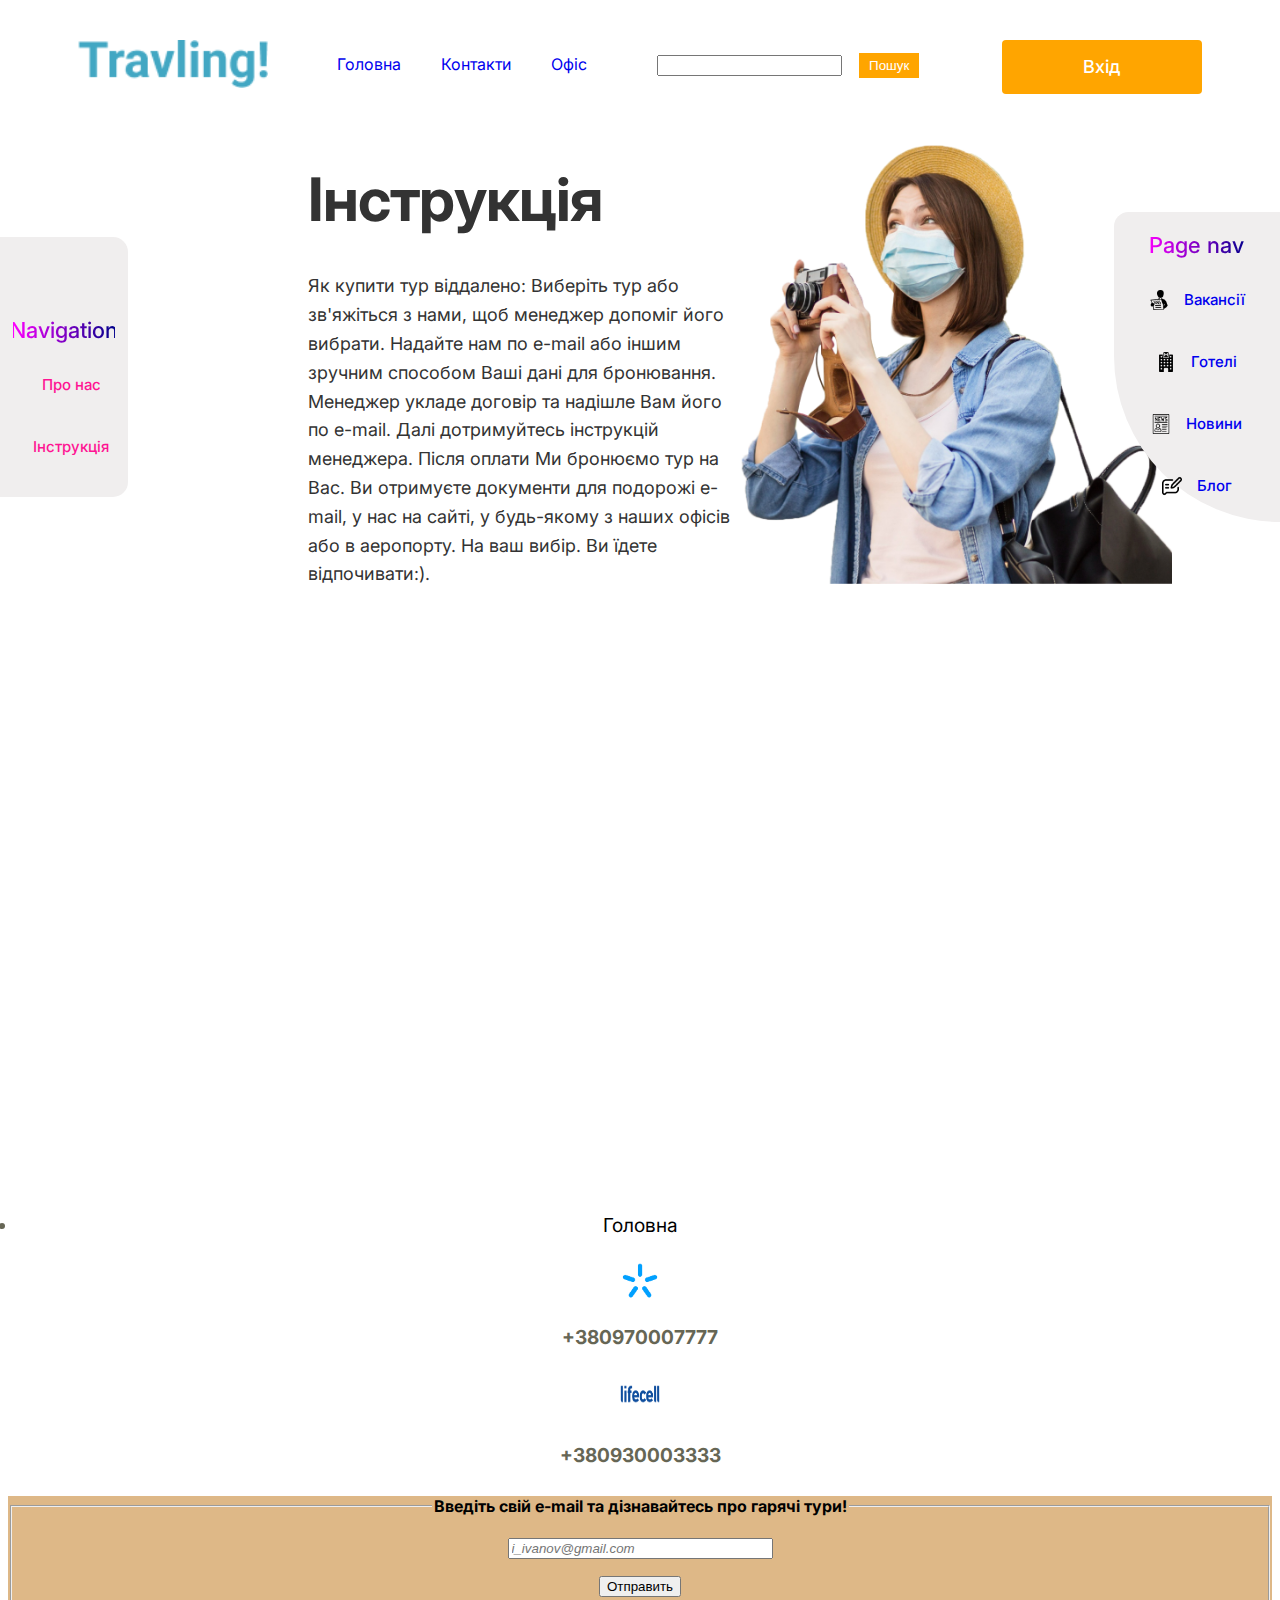
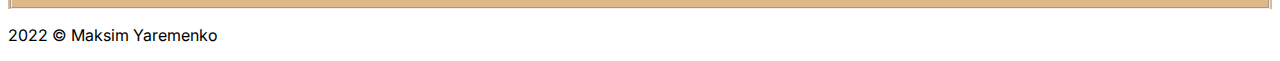
<file: page3.html>
<!DOCTYPE html> 
<html lang="en-US"> 
<head> 
 <meta charset="utf-8"> 
 <script src="https://code.jquery.com/jquery-3.1.0.min.js"></script>
 <script src="https://cdnjs.cloudflare.com/ajax/libs/jquery/3.4.0/jquery.min.js"></script>  
 <title>Турагенство «Travling!»</title> 
 <link rel="stylesheet" type="text/css" href="Resources/Style/page3.css"> 
 <link rel="preconnect" href="https://fonts.googleapis.com"> 
  <link rel="preconnect" href="https://fonts.gstatic.com" crossorigin> 
  <link href="https://fonts.googleapis.com/css2?family=Inter:wght@100;200;300;400;500;600;700;800;900&display=swap" rel="stylesheet"> 

<body> 
  <a name="top"></a>
  <a name="middle"></a>
  <a name="bottom"></a>
<div class="header">
 <div class="logo"> 
  <a href="#"> 
<img src="Resources/logo.jpg" alt="Logo of Agency"></a> 
  </div> 
 
 <div class="menu"> 
  <ul>  
    <a href="index.html">Головна</a>

    <a href="#Контакти">Контакти</a>

  
    <a href="#Офіс">Офіс</a>
      
  </ul> 
  </div> 
  <form action="" method="get">
    <input name="s" placeholder="" type="search">
    <button type="submit">Пошук</button>
  </form>
 <div class="contactBtn"> 
  <a href="#">Вхід</a> 
  </div>
  
          

</div> 

<div class="homeContent">  







  <aside class="sidebar1">
     
          <p class="contact_me">Navigation</p>

          <div class="shortcut">
            <a href="page2.html" class="inst">
              <p class="desc_aside">Про нас</p>
            </a>
          </div>

          <div class="shortcut">
            <a href="page3.html" class="inst">
              <p class="desc_aside">Інструкція</p>
            </a>
          </div>

      </aside>




      <aside class="sidebar2">
     
        <p class="contact_me">Page nav</p>

        <div class="shortcut">
          <a href="one.html" class="tg"> 
            <img class="joblogo" src="Resources/job.jpg" alt="Logo of Vacancy">
            <p class="desc_aside">Вакансії</p>
          </a>
        </div>

        <div class="shortcut">
          <a href="two.html" class="tg">
            <img class="hotel" src="Resources/hotel.jpg" alt="Logo of Hotel">
            <p class="desc_aside">Готелі</p>
          </a>
        </div>

        <div class="shortcut">
          <a href="three.html" class="tg">
            <img class="news" src="Resources/news.jpg" alt="Logo of News">
            <p class="desc_aside">Новини</p>
          </a>
        </div>

        <div class="shortcut">
          <a href="four.html" class="tg">
            <img class="blog" src="Resources/blog.jpg" alt="Logo of Blog">
            <p class="desc_aside">Блог</p>
          </a>
        </div>

    </aside>










 <div class="homeText">
  <h1>Інструкція</h1>  
  <p>Як купити тур віддалено:
    Виберіть тур або зв'яжіться з нами, щоб менеджер допоміг його вибрати.
    
    Надайте нам по e-mail або іншим зручним способом Ваші дані для бронювання.
    
    Менеджер укладе договір та надішле Вам його по e-mail.
    
    Далі дотримуйтесь інструкцій менеджера.
    
    Після оплати Ми бронюємо тур на Вас.
    
    Ви отримуєте документи для подорожі e-mail, у нас на сайті, у будь-якому з наших офісів або в аеропорту. На ваш вибір.
    
    Ви їдете відпочивати:).</p> 
  
  </div>
  <div class="homePhoto">  
    <img src="Resources/women.jpg" alt="women">  
 

  </div> 
 </div> 
</div>

        <div class="geo">
          <iframe src="https://www.google.com/maps/embed?pb=!1m18!1m12!1m3!1d2595.197609769938!2d32.094032015917335!3d49.424077968662324!2m3!1f0!2f0!3f0!3m2!1i1024!2i768!4f13.1!3m3!1m2!1s0x40d14ba84728dc67%3A0xe4055c3c7b6b01d5!2sDEPO&#39;t%20center!5e0!3m2!1sru!2sua!4v1668369836430!5m2!1sru!2sua" width="600" height="500" style="border:0;" allowfullscreen="" loading="lazy" referrerpolicy="no-referrer-when-downgrade"></iframe>
        </div>

  <div id= «footer» >
  <div class="footer">
  <br><br><br><br>
  <footer>
  <a name="Контакти"></a>
  <a name="Офіс"></a>
  <a name="bottom">
  </footer>
  <li><a href= index.html#>Головна</a></li>
  <div class="phone">
    <br><img src="Resources/kievstar.jpg" height="40" width="40">
      <p><b>+380970007777</b></p>
      <img src="Resources/life.jpg" height="50" width="50">
      <p><b>+380930003333</b></p>
    </div>
    
</div>    
</div>

</div>
<div class="email">
  
  <fieldset> <legend><b>Введіть свій e-mail та дізнавайтесь про гарячі тури!</b>
  </legend>
  <p><input type="email" placeholder="i_ivanov@gmail.com" list="mailList" size="30" pattern="i_ivanov@gmail.com"> </p>
  <input type="submit" value="Отправить">
</form>
  <datalist id="mailList">
  <option value="@gmail.com" label="">
  <option value="@ukr.net" label="">
  <option value="@mail.ru" label="">
  </datalist>
  </fieldset>
</div>
<p> 2022 © Maksim Yaremenko  </p>

</body> 
</html>
</file>
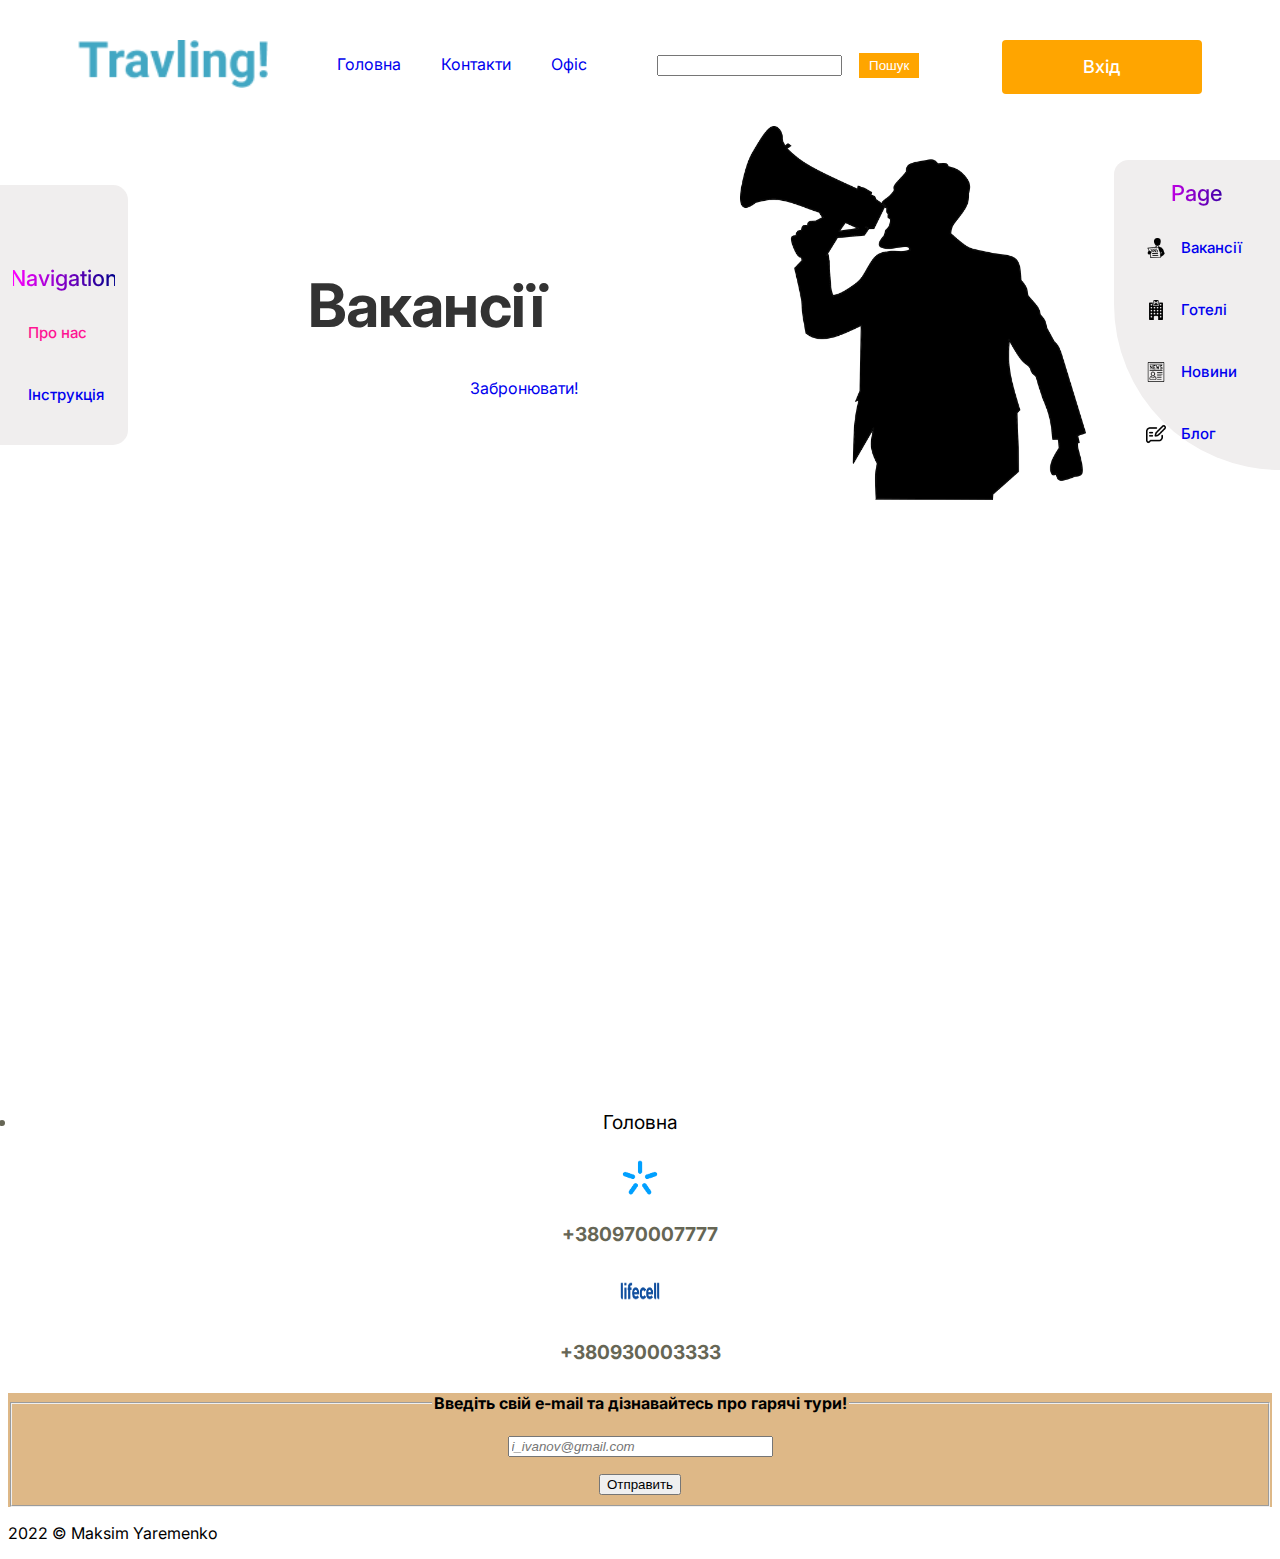
<file: three.html>
<!DOCTYPE html> 
<html lang="en-US"> 
<head> 
 <meta charset="utf-8"> 
 <script src="https://code.jquery.com/jquery-3.1.0.min.js"></script>
 <script src="https://cdnjs.cloudflare.com/ajax/libs/jquery/3.4.0/jquery.min.js"></script>  
 <title>Турагенство «Travling!»</title> 
 <link rel="stylesheet" type="text/css" href="Resources/Style/three.css"> 
 <link rel="preconnect" href="https://fonts.googleapis.com"> 
  <link rel="preconnect" href="https://fonts.gstatic.com" crossorigin> 
  <link href="https://fonts.googleapis.com/css2?family=Inter:wght@100;200;300;400;500;600;700;800;900&display=swap" rel="stylesheet"> 

<body> 
  <a name="top"></a>
  <a name="middle"></a>
  <a name="bottom"></a>
<div class="header">
 <div class="logo"> 
  <a href="#"> 
<img src="Resources/logo.jpg" alt="Logo of Agency"></a> 
  </div> 
 
 <div class="menu"> 
  <ul>
    <a href="index.html">Головна</a>

    <a href="#Контакти">Контакти</a>

    <a href="#Офіс">Офіс</a>
      
  </ul> 
  </div> 
  <form action="" method="get">
    <input name="s" placeholder="" type="search">
    <button type="submit">Пошук</button>
  </form>
 <div class="contactBtn"> 
  <a href="#">Вхід</a> 
  </div>
  
          

</div> 

<div class="homeContent">  







  <aside class="sidebar1">
     
          <p class="contact_me">Navigation</p>

          <div class="shortcut">
            <a href="page2.html" class="inst">
              <p class="desc_aside">Про нас</p>
            </a>
          </div>

          <div class="shortcut">
            <a href="page3.html" class="tg">
              <p class="desc_aside">Інструкція</p>
            </a>
          </div>

      </aside>




      <aside class="sidebar2">
     
        <p class="contact_me">Page</p>

        <div class="shortcut">
          <a href="one.html" class="tg"> 
            <img class="joblogo" src="Resources/job.jpg" alt="Logo of Vacancy">
            <p class="desc_aside">Вакансії</p>
          </a>
        </div>

        <div class="shortcut">
          <a href="two.html" class="tg">
            <img class="hotel" src="Resources/hotel.jpg" alt="Logo of Hotel">
            <p class="desc_aside">Готелі</p>
          </a>
        </div>

        <div class="shortcut">
          <a href="three.html" class="tg">
            <img class="news" src="Resources/news.jpg" alt="Logo of News">
            <p class="desc_aside">Новини</p>
          </a>
        </div>

        <div class="shortcut">
          <a href="four.html" class="tg">
            <img class="blog" src="Resources/blog.jpg" alt="Logo of Blog">
            <p class="desc_aside">Блог</p>
          </a>
        </div>

    </aside>










 <div class="homeText">
  <h1>Вакансії</h1>  
  <a href="#" class="href1">Забронювати!</a>  

  </div> 
 
<div class="homePhoto">  
   <img src="Resources/manjob.jpg" alt="women"> 
</div>  
</div> 








<div class="geo">
    <iframe src="https://www.google.com/maps/embed?pb=!1m18!1m12!1m3!1d2595.197609769938!2d32.094032015917335!3d49.424077968662324!2m3!1f0!2f0!3f0!3m2!1i1024!2i768!4f13.1!3m3!1m2!1s0x40d14ba84728dc67%3A0xe4055c3c7b6b01d5!2sDEPO&#39;t%20center!5e0!3m2!1sru!2sua!4v1668369836430!5m2!1sru!2sua" width="600" height="500" style="border:0;" allowfullscreen="" loading="lazy" referrerpolicy="no-referrer-when-downgrade"></iframe>
  </div>

<div id= «footer» >
<div class="footer">
<br><br><br><br>
<footer>
<a name="Контакти"></a>
<a name="Офіс"></a>
<a name="bottom">
</footer>
<li><a href= index.html#>Головна</a></li>
<div class="phone">
<br><img src="Resources/kievstar.jpg" height="40" width="40">
<p><b>+380970007777</b></p>
<img src="Resources/life.jpg" height="50" width="50">
<p><b>+380930003333</b></p>
</div>

</div>    
</div>

</div>
<div class="email">

<fieldset> <legend><b>Введіть свій e-mail та дізнавайтесь про гарячі тури!</b>
</legend>
<p><input type="email" placeholder="i_ivanov@gmail.com" list="mailList" size="30" pattern="i_ivanov@gmail.com"> </p>
<input type="submit" value="Отправить">
</form>
<datalist id="mailList">
<option value="@gmail.com" label="">
<option value="@ukr.net" label="">
<option value="@mail.ru" label="">
</datalist>
</fieldset>
</div>
<p> 2022 © Maksim Yaremenko  </p>

</body> 
</html>
</file>
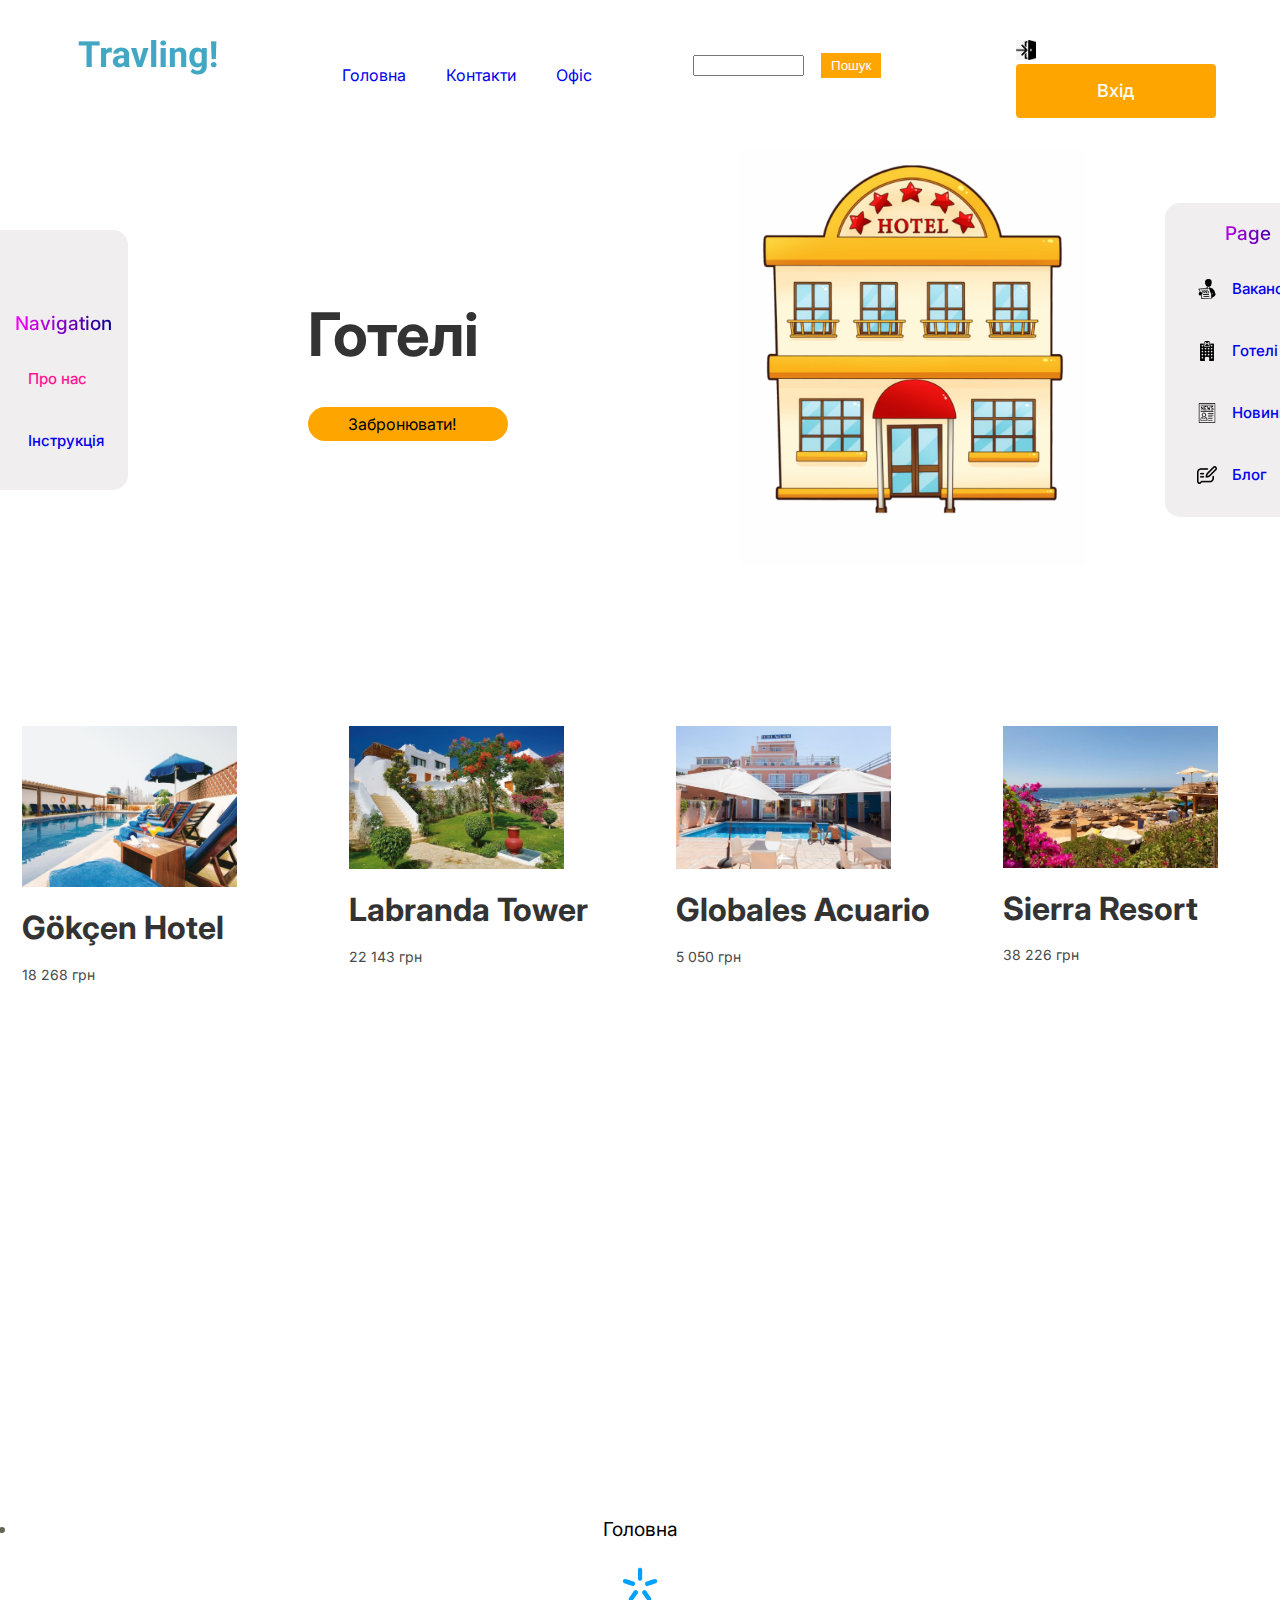
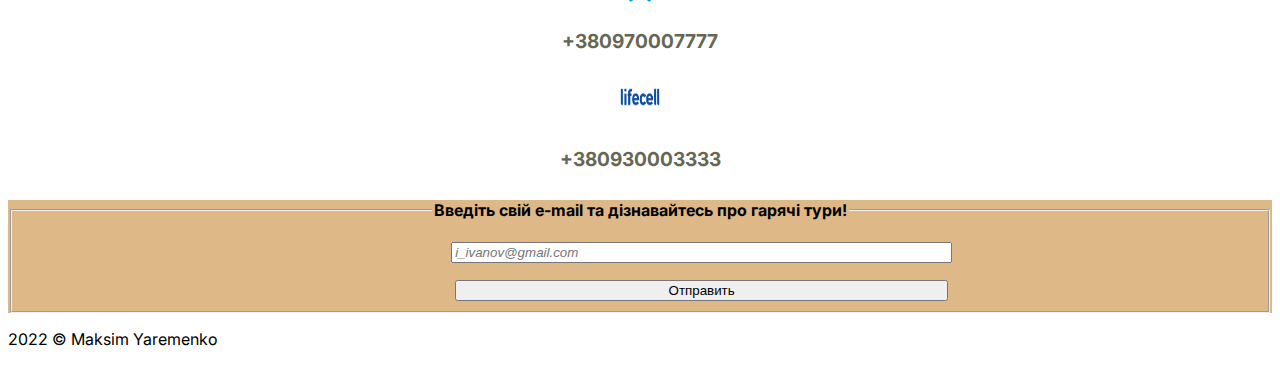
<file: two.html>
<!DOCTYPE html> 
<html lang="en-US"> 
<head> 
 <meta charset="utf-8"> 
 <script src="https://code.jquery.com/jquery-3.1.0.min.js"></script>
 <script src="https://cdnjs.cloudflare.com/ajax/libs/jquery/3.4.0/jquery.min.js"></script>  
 <title>Турагенство «Travling!»</title> 
 <link rel="stylesheet" type="text/css" href="Resources/Style/two.css"> 
 <link rel="preconnect" href="https://fonts.googleapis.com"> 
  <link rel="preconnect" href="https://fonts.gstatic.com" crossorigin> 
  <link href="https://fonts.googleapis.com/css2?family=Inter:wght@100;200;300;400;500;600;700;800;900&display=swap" rel="stylesheet"> 

<body> 
  <a name="top"></a>
  <a name="middle"></a>
  <a name="bottom"></a>
<div class="header">
 <div class="logo"> 
  <a href="#"> 
<img src="Resources/logo.jpg" alt="Logo of Agency"></a> 
  </div> 
 
 <div class="menu"> 
  <ul>
    <a href="index.html">Головна</a>

    <a href="#Контакти">Контакти</a>

    <a href="#Офіс">Офіс</a>
      
  </ul> 
  </div> 
  <form action="" method="get">
    <input name="s" placeholder="" type="search">
    <button type="submit">Пошук</button>
  </form>
 <div class="contactBtn">
  <img class="vhod" src="Resources/vhod.jpg" alt="Logo of Log in">
  <a href="#">Вхід</a>
  </div>
  
          

</div> 

<div class="homeContent">  







  <aside class="sidebar1">
     
          <p class="contact_me">Navigation</p>

          <div class="shortcut">
            <a href="page2.html" class="inst">
              <p class="desc_aside">Про нас</p>
            </a>
          </div>

          <div class="shortcut">
            <a href="page3.html" class="tg">
              <p class="desc_aside">Інструкція</p>
            </a>
          </div>

      </aside>




      <aside class="sidebar2">
     
        <p class="contact_me">Page</p>

        <div class="shortcut">
          <a href="one.html" class="tg"> 
            <img class="joblogo" src="Resources/job.jpg" alt="Logo of Vacancy">
            <p class="desc_aside">Вакансії</p>
          </a>
        </div>

        <div class="shortcut">
          <a href="two.html" class="tg">
            <img class="hotel" src="Resources/hotel.jpg" alt="Logo of Hotel">
            <p class="desc_aside">Готелі</p>
          </a>
        </div>

        <div class="shortcut">
          <a href="three.html" class="tg">
            <img class="news" src="Resources/news.jpg" alt="Logo of News">
            <p class="desc_aside">Новини</p>
          </a>
        </div>

        <div class="shortcut">
          <a href="four.html" class="tg">
            <img class="blog" src="Resources/blog.jpg" alt="Logo of Blog">
            <p class="desc_aside">Блог</p>
          </a>
        </div>

    </aside>










 <div class="homeText">
  <h1>Готелі</h1>
  <div class="hotel_button">
  <a href="#" class="href1">Забронювати!</a>  
  </div>
  <p></p> 

  </div> 
 
<div class="homePhoto">  
   <img src="Resources/logohotel.jpg" alt="women"> 
</div>  
</div> 

<div class="servicesItems">
  <div class="sItem">  
   <img src="Resources/hurgada.jpg">  
   <h4>Gökçen Hotel </h4> <p>18 268 грн</p> 
    <a href="#"></a>  
   </div> 
  
   <div class="sItem"> 
    <img src="Resources/sharm.jpg">  
    <h4>Labranda Tower</h4> <p>22 143 грн</p> 
    <a href="#"></a>  
   </div> 
   <div class="sItem"> 
    <img src="Resources/globales.jpg">  
    <h4>Globales Acuario</h4> 
     <p>5 050 грн</p>  
     <a href="#"></a>  
   </div> 
   <div class="sItem"> 
    <img src="Resources/sierra.jpg">  
    <h4>Sierra Resort</h4>  
    <p>38 226 грн</p> 
    <a href="#"></a> 
     </div>  
   </div> 
  </div> 







<div class="geo">
    <iframe src="https://www.google.com/maps/embed?pb=!1m18!1m12!1m3!1d2595.197609769938!2d32.094032015917335!3d49.424077968662324!2m3!1f0!2f0!3f0!3m2!1i1024!2i768!4f13.1!3m3!1m2!1s0x40d14ba84728dc67%3A0xe4055c3c7b6b01d5!2sDEPO&#39;t%20center!5e0!3m2!1sru!2sua!4v1668369836430!5m2!1sru!2sua" width="600" height="500" style="border:0;" allowfullscreen="" loading="lazy" referrerpolicy="no-referrer-when-downgrade"></iframe>
  </div>

<div id= «footer» >
<div class="footer">
<br><br><br><br>
<footer>
<a name="Контакти"></a>
<a name="Офіс"></a>
<a name="bottom">
</footer>
<li><a href= index.html#>Головна</a></li>
<div class="phone">
<br><img src="Resources/kievstar.jpg" height="40" width="40">
<p><b>+380970007777</b></p>
<img src="Resources/life.jpg" height="50" width="50">
<p><b>+380930003333</b></p>
</div>

</div>    
</div>

</div>
<div class="email">

<fieldset> <legend><b>Введіть свій e-mail та дізнавайтесь про гарячі тури!</b>
</legend>
<p><input type="email" placeholder="i_ivanov@gmail.com" list="mailList" size="30" pattern="i_ivanov@gmail.com"> </p>
<input type="submit" value="Отправить">
</form>
<datalist id="mailList">
<option value="@gmail.com" label="">
<option value="@ukr.net" label="">
<option value="@mail.ru" label="">
</datalist>
</fieldset>
</div>
<p> 2022 © Maksim Yaremenko  </p>

</body> 
</html>
</file>
<file: Resources/Style/main.css>
.header {  
    display: flex;  
    padding: 32px 70px;  
    justify-content: space-between;  
   } 
   .logo img {  
    width: 190px;  
    height: 30%;  
   } 
   body {  
   font-family: 'Inter';  
   font-style: normal;  
   } 
   .menu ul {  
     list-style: none; 
     margin: 0; padding: 0;  
     display: flex; 
     align-items: center; 
     justify-content: center; height: 90%; 
     column-gap: 40px;  
   } 
   .menu ul li a {  
    text-decoration: none;  
    color: #333333;  
   } 
   .menu ul li {  
    font-weight: 500;  
    font-size: 18px;  
    line-height: 160%; 
     display: inline-block;  
   } 
   .contactBtn a {  
    display: block; 
     width: 200px; height: 54px; 
      text-decoration: none;  
      color: #FFFFFF;  
      background: orange;  
      line-height: 54px;  
      text-align: center;  
      font-weight: 500;  
      font-size: 18px;  
      border-radius: 4px;  
    } 
    .homeContent {  
     display: flex; 
     justify-items: stretch;  
     align-items: center;  
     margin: 0 5% 100px;
     margin-left: 300px;  
     margin-right: 100px;
    } 
    .homeText { 
     width: 50%;  
    } 
    .homeText h1 {  
     font-weight: 700;  
     font-size: 60px;  
     line-height: 110%; 
        letter-spacing: -0.015em;  
     color: #333333;  
    } 
    .homeText p {  
      font-weight: 400; 
      font-size: 18px; 
      line-height: 160%;  
      color: #333333;  
   } 
   .homePhoto {  
    width: 50%;  
    height: auto;  
   } 
   .homePhoto img {  
    width: 100%;  
   }






    
   .homeBtn .start, .homeBtn .more {  
    
    display: inline-block;  
    margin-right: 16px;  
    width: 200px;  
    height: 53px;  
    line-height: 53px;  
    text-align: center;  
    text-decoration: none;  
    background: orange; 
     border: 1px solid #FFFFFF;  
     border-radius: 4px;  
     color: #FFFFFF;  
     font-weight: 400;  
     font-size: 18px; 
    } 
    .homeBtn .more {  
     background: #FFFFFF;  
     color: orangered;  
     border-color: #0099FF;  
    } 
    .services {  
     background: rgba(0, 153, 255, 0.04); 
     padding: 120px 80px; text-align: center; 
       color: #333333;  
   } 
   .services .servicesText h6 {  
    font-weight: 600;  
    font-size: 20px;  
    line-height: 130%;  
    margin-block-start: 0;  
    margin-block-end: 0;  
   } 
   .services .servicesText h2 {  
    font-weight: 700;  
    font-size: 48px; 
    line-height: 138%;  
   } 
   .services .servicesText p {  
    display: inline-block; 
     width: 612px;  
     font-weight: 400; 
      font-size: 16px;  
      line-height: 156%;  
      color: #494949;  
   } 
    .servicesItems {  
     display: flex;  
     gap: 20px;  
     justify-content: center;  
     margin-top: 72px;  
   } 
   .servicesItems .sItem {  
    background: #FFFFFF;  
    border-radius: 8px;  
    height: 342px; 
     padding: 0 26px;  
     position: relative;  
   }  
    .servicesItems .sItem a {  
     position: absolute;  
     top: 0; bottom: 0;  
     right: 0; left: 0;  
   } 
    .servicesItems .sItem img {  
     width: 215px;  
     padding-top: 57px; 
      padding-bottom: 16px; 
    } 
   .servicesItems .sItem h4 {  
    font-weight: 700;  
    font-size: 32px;  
    line-height: 133%;  
    color: #333333;  
    margin-block-start: 0; 
     margin-block-end: 0; 
   } 
   .servicesItems .sItem p {  
    width: 255px;  
    font-weight: 400;  
    font-size: 14px;  
    line-height: 155%;  
    color: #494949;  
   }
   .footer {
    color: #665;
    font-size: 120%;
    padding: 10px; clear : both;
    text-align: center;
    }
    .footer a {
        color: rgb(0, 0, 0);
        }
        .footer a:hover {
            color: #f00;
            }
            .more {  
  display: inline-block;
  width: 165px;
  height: 47px;
  border: 2px solid #31363c;
  border-radius: 2px;
  line-height: 47px;
  text-align: center;
  text-decoration: none;
  color: #31363c ;
            }
       .email {
        text-align: center;
        background-color: burlywood;
       }
      .phone {
        text-align: center;
      }
    .geo {
      text-align: center;
      height: 400px;
     
    }
.homeBtn {
font-size: 16px;
  text-align: center;
  padding: 0.5%;
}
input::-webkit-input-placeholder {
  
  font-style: italic; 
}
input:-moz-placeholder {
  
  font-style: italic; 
}
input:-ms-input-placeholder {
  
  font-style: italic; 
}
button {
  appearance: auto;
  writing-mode: horizontal-tb !important;
  text-rendering: auto;
  color: white;
  letter-spacing: normal;
  word-spacing: normal;
  line-height: normal;
  text-transform: none;
  text-indent: 0px;
  text-shadow: none;
  display: inline-block;
  text-align: center;
  align-items: flex-start;
  cursor: default;
  box-sizing: border-box;
  background-color: orange;
  margin: 1em;
  padding: 5px 10px;
  border-width: 0px;
  border-style: outset;
  border-color: buttonborder;
  border-image: initial;
}
/* Меню бокового бара */
.sidebar {
  height: 100%; /* 100% Полный рост */
  width: 0; /* 0 ширина - измените это с помощью JavaScript */
  position: fixed; /* Оставаться на месте */
  z-index: 1; /* Оставайтесь на вершине */
  top: 0;
  left: 0;
  background-color: #111; /* Черный */
  overflow-x: hidden; /* Отключить горизонтальную прокрутку */
  padding-top: 60px; /* Поместите содержимое 60px сверху */
  transition: 0.5s; /* 0.5 секунд эффект перехода для скольжения в боковой панели */
}

/* На боковой панели */
.sidebar a {
  padding: 8px 8px 8px 32px;
  text-decoration: none;
  font-size: 25px;
  color: #818181;
  display: block;
  transition: 0.3s;
}

/* При наведении курсора мыши на навигационные ссылки измените их цвет */
.sidebar a:hover {
  color: #f1f1f1;
}

/* Положение и стиль кнопки закрытия (верхний правый угол) */
.sidebar .closebtn {
  position: absolute;
  top: 0;
  right: 25px;
  font-size: 36px;
  margin-left: 50px;
}

/* Кнопка для открытия бокового бара */
.openbtn {
  font-size: 15px;
  cursor: pointer;
  background-color: orange;
  color: white;
  padding: 10px 15px;
  border: none;
}

.openbtn:hover {
  background-color: #444;
}

/* Стиль содержимого страницы - используйте это, если вы хотите переместить содержимое страницы вправо при открытии боковой навигации */
#main {
  transition: margin-left .5s; /* Если вы хотите эффект перехода */
  padding:8px;
}

/* На небольших экранах, где высота меньше 450px, измените стиль sidebar (меньше отступов и меньший размер шрифта) */
@media screen and (max-height: 450px) {
  .sidebar {padding-top: 15px;}
  .sidebar a {font-size: 18px;}
}






.sidebar1 {
   position: absolute;
   width: 8%;
   background-color: rgb(240, 238, 238);
   padding:80px 1.0%;
   height: 100px;
   border-top-right-radius: 15px;
   border-bottom-right-radius: 15px;
   left: 0;
  
 }

.sidebar2 {
   position: absolute;
   width: 8%;
   background-color: rgb(240, 238, 238);
   padding: 11px 1%;
   height: 270px;
   border-top-left-radius: 15px;
   border-bottom-left-radius: 90px;
   right: 0%;
   margin-left: 6%;

 }

.contact_me {
  display: flex;
  margin: 0;
  padding: 0;
  justify-content: center;
  font-size: 22px;
  font-weight: 500;
  background-image: linear-gradient(90deg, magenta, darkblue);
  -webkit-background-clip: text;
  background-clip: text;
  color: transparent;
  
} 

.shortcut {
  margin-top: 22px;
  line-height: 10px}

.sidebar2 .icon {
  height: 50px;
  width: 50px;}

a {
  display: flex;
  text-decoration: none;
  align-items: center;
  justify-content: center;}

.inst {
  color: deeppink;
}

.inst:hover, .inst:focus {  
  color: darkmagenta;
  transition: .5s ease;
  margin-left: 5px;
  position: relative;
  outline: none;
  text-shadow: 0 0 0 fuchsia;
}

.inst::before {
  position: absolute;
  left: -10px;
  content: "--->";
  color: transparent;
  transition: .5s ease;
}

.sidebar2 .inst:hover {
  background-color: lightcoral;
  transition: .8s ease;
  border-radius: 20px;
  color: black;}

.sidebar2 .tg:hover {
  background-color: darkblue;
  transition: .8s ease;
  border-radius: 30px;
  color: white;}

.desc_aside {
  display: inline-flex;
  margin-left: 15px;
  font-size: 15px;
  font-weight: 500;}

  .homeBtn {
  display: block;
    width: 200px;
    height: 54px;
    text-decoration: none;
    color: #FFFFFF;
    background: orange;
    line-height: 54px;
    text-align: center;
    font-weight: 500;
    font-size: 18px;
    border-radius: 4px; 
  }
.joblogo {
  width: 20px;
  height: 20px;
}
.hotel {
  width: 20px;
  height: 20px;
}
.news {
  width: 20px;
  height: 20px;
}
.blog {
  width: 20px;
  height: 20px;
}
</file>
<file: Resources/Style/four.css>
.header {
    display: flex;  
    padding: 32px 70px;  
    justify-content: space-between;
    } 
   .logo  {  
    width: 190px;  
    height: 30%;
    display: flex;
   } 
   body {  
   font-family: 'Inter';  
   font-style: normal;  
   } 
   .menu ul {  
     list-style: none; 
     margin: 0; padding: 0;  
     display: flex; 
     align-items: center; 
     justify-content: center; height: 90%; 
     column-gap: 40px;
   } 
   .menu ul li a {  
    text-decoration: none;  
    color: #333333;  
   } 
   .menu ul li {  
    font-weight: 500;  
    font-size: 18px;  
    line-height: 160%; 
     display: inline-block;  
   } 
   .contactBtn a {  
    display: block; 
     width: 200px; height: 54px; 
      text-decoration: none;  
      color: #FFFFFF;  
      background: orange;  
      line-height: 54px;  
      text-align: center;  
      font-weight: 500;  
      font-size: 18px;  
      border-radius: 4px;  
    } 
    .homeContent {  
     display: flex; 
     justify-items: stretch;  
     align-items: center;  
     margin: 0 5% 100px;
     margin-left: 300px;  
     margin-right: 100px;
    } 
    .homeText { 
     width: 50%;  
    } 
    .homeText h1 {  
     font-weight: 700;  
     font-size: 60px;  
     line-height: 110%; 
        letter-spacing: -0.015em;  
     color: #333333;  
    } 
    .homeText p {  
      font-weight: 400; 
      font-size: 18px; 
      line-height: 160%;  
      color: #333333;  
   } 
   .homePhoto {  
    width: 30%;  
    height: auto;
      
   } 
   .homePhoto img {  
    width: 100%;  
   }


    
   .homeBtn .start, .homeBtn .more {  
    
    display: inline-block;  
    margin-right: 16px;  
    width: 200px;  
    height: 53px;  
    line-height: 53px;  
    text-align: center;  
    text-decoration: none;  
    background: orange; 
     border: 1px solid #FFFFFF;  
     border-radius: 4px;  
     color: #FFFFFF;  
     font-weight: 400;  
     font-size: 18px; 
    } 
    .homeBtn .more {  
     background: #FFFFFF;  
     color: orangered;  
     border-color: #0099FF;  
    } 
    .services {  
     background: rgba(0, 153, 255, 0.04); 
     padding: 120px 80px; text-align: center; 
       color: #333333;  
   } 
   .services .servicesText h6 {  
    font-weight: 600;  
    font-size: 20px;  
    line-height: 130%;  
    margin-block-start: 0;  
    margin-block-end: 0;  
   } 
   .services .servicesText h2 {  
    font-weight: 700;  
    font-size: 48px; 
    line-height: 138%;  
   } 
   .services .servicesText p {  
    display: inline-block; 
     width: 612px;  
     font-weight: 400; 
      font-size: 16px;  
      line-height: 156%;  
      color: #494949;  
   } 
    .servicesItems {  
     display: flex;  
     gap: 20px;  
     justify-content: center;  
     margin-top: 72px;  
   } 
   .servicesItems .sItem {  
    background: #FFFFFF;  
    border-radius: 8px;  
    height: 342px; 
     padding: 0 26px;  
     position: relative;  
   }  
    .servicesItems .sItem a {  
     position: absolute;  
     top: 0; bottom: 0;  
     right: 0; left: 0;  
   } 
    .servicesItems .sItem img {  
     width: 215px;  
     padding-top: 57px; 
      padding-bottom: 16px; 
    } 
   .servicesItems .sItem h4 {  
    font-weight: 700;  
    font-size: 32px;  
    line-height: 133%;  
    color: #333333;  
    margin-block-start: 0; 
     margin-block-end: 0; 
   } 
   .servicesItems .sItem p {  
    width: 255px;  
    font-weight: 400;  
    font-size: 14px;  
    line-height: 155%;  
    color: #494949;  
   }
   .footer {
    color: #665;
    font-size: 120%;
    padding: 10px; clear : both;
    text-align: center;
    }
    .footer a {
        color: rgb(0, 0, 0);
        }
        .footer a:hover {
            color: #f00;
            }
            .more {  
  display: inline-block;
  width: 165px;
  height: 47px;
  border: 2px solid #31363c;
  border-radius: 2px;
  line-height: 47px;
  text-align: center;
  text-decoration: none;
  color: #31363c ;
            }
       .email {
        text-align: center;
        background-color: burlywood;
       }
      .phone {
        text-align: center;
      }
    .geo {
      text-align: center;
      height: 400px;
     
    }
.homeBtn {
font-size: 16px;
  text-align: center;
  padding: 0.5%;
}
input::-webkit-input-placeholder {
  
  font-style: italic; 
}
input:-moz-placeholder {
  
  font-style: italic; 
}
input:-ms-input-placeholder {
  
  font-style: italic; 
}
button {
  appearance: auto;
  writing-mode: horizontal-tb !important;
  text-rendering: auto;
  color: white;
  letter-spacing: normal;
  word-spacing: normal;
  line-height: normal;
  text-transform: none;
  text-indent: 0px;
  text-shadow: none;
  display: inline-block;
  text-align: center;
  align-items: flex-start;
  cursor: default;
  box-sizing: border-box;
  background-color: orange;
  margin: 1em;
  padding: 5px 10px;
  border-width: 0px;
  border-style: outset;
  border-color: buttonborder;
  border-image: initial;
}
/* Меню бокового бара */
.sidebar {
  height: 100%; /* 100% Полный рост */
  width: 0; /* 0 ширина - измените это с помощью JavaScript */
  position: fixed; /* Оставаться на месте */
  z-index: 1; /* Оставайтесь на вершине */
  top: 0;
  left: 0;
  background-color: #111; /* Черный */
  overflow-x: hidden; /* Отключить горизонтальную прокрутку */
  padding-top: 60px; /* Поместите содержимое 60px сверху */
  transition: 0.5s; /* 0.5 секунд эффект перехода для скольжения в боковой панели */
}

/* На боковой панели */
.sidebar a {
  padding: 8px 8px 8px 32px;
  text-decoration: none;
  font-size: 25px;
  color: #818181;
  display: flex;
  transition: 0.3s;
}

/* При наведении курсора мыши на навигационные ссылки измените их цвет */
.sidebar a:hover {
  color: #f1f1f1;
}

/* Положение и стиль кнопки закрытия (верхний правый угол) */
.sidebar .closebtn {
  position: absolute;
  top: 0;
  right: 25px;
  font-size: 36px;
  margin-left: 50px;
}

/* Кнопка для открытия бокового бара */
.openbtn {
  font-size: 15px;
  cursor: pointer;
  background-color: orange;
  color: white;
  padding: 10px 15px;
  border: none;
}

.openbtn:hover {
  background-color: #444;
}

/* Стиль содержимого страницы - используйте это, если вы хотите переместить содержимое страницы вправо при открытии боковой навигации */
#main {
  transition: margin-left .5s; /* Если вы хотите эффект перехода */
  padding:8px;
}

/* На небольших экранах, где высота меньше 450px, измените стиль sidebar (меньше отступов и меньший размер шрифта) */
@media screen and (max-height: 450px) {
  .sidebar {padding-top: 15px;}
  .sidebar a {font-size: 18px;}
}






.sidebar1 {
   position: absolute;
   width: 8%;
   background-color: rgb(240, 238, 238);
   padding:80px 1.0%;
   height: 100px;
   border-top-right-radius: 15px;
   border-bottom-right-radius: 15px;
   left: 0;
  
 }

.sidebar2 {
   position: absolute;
   width: 8%;
   background-color: rgb(240, 238, 238);
   padding: 17px 2.5%;
   height: 280px;
   border-top-left-radius: 15px;
   border-bottom-left-radius: 15px;
   right: -4%;

 }

.contact_me {
  display: flex;
  margin: 0;
  padding: 2%;
  justify-content: center;
  font-size: 19px;
  font-weight: 500;
  background-image: linear-gradient(90deg, magenta, darkblue);
  -webkit-background-clip: text;
  background-clip: text;
  color: transparent;
  
} 

.shortcut {
  margin-top: 22px;
  line-height: 10px;
  display:flex;  
}

.sidebar2 .icon {
  height: 50px;
  width: 50px;
  display: flex;
}

a {
  display: flex;
  text-decoration: none;
  align-items: center;
  justify-content: center;}

.inst {
  color: deeppink;
}

.inst:hover, .inst:focus {  
  color: darkmagenta;
  transition: .5s ease;
  margin-left: 5px;
  position: relative;
  outline: none;
  text-shadow: 0 0 0 fuchsia;
}

.inst::before {
  position: absolute;
  left: -10px;
  content: "--->";
  color: transparent;
  transition: .5s ease;
}

.sidebar2 .inst:hover {
  background-color: lightcoral;
  transition: .8s ease;
  border-radius: 20px;
  color: black;}

.sidebar2 .tg:hover {
  background-color: darkblue;
  transition: .8s ease;
  border-radius: 30px;
  color: white;}

.desc_aside {
  display: flex;
  margin-left: 15px;
  font-size: 15px;
  font-weight: 500;}

  .homeBtn {
  display: flex;
    width: 300px;
    height: 54px;
    text-decoration: none;
    color: #FFFFFF;
    background: orange;
    line-height: 54px;
    text-align: center;
    font-weight: 710;
    font-size: 18px;
    border-radius: 4px; 
  }
.joblogo {
  width: 20px;
  height: 20px;
}
.hotel {
  width: 20px;
  height: 20px;
}
.news {
  width: 20px;
  height: 20px;
}
.blog {
    width: 20px;
    height: 20px;
  }
  input {
    width: 40%;
    display: inline;
    margin-left: 10%;
  }
  
  @media (min-width:1920px) {
 .header  {
  width: 90%;
 }
 .search {
  padding: calc(20px+ (50 - 20) * ((100vw - 320px) / (1200-320)))
 }
}
</file>
<file: Resources/Style/four2.css>
.header {
  display: flex;  
  padding: 32px 200px;  
  justify-content: space-between;
  margin: 0%;
  margin-right: 15%;
  margin-bottom: 5%;
  } 
 .logo  {  
  width: 190px;  
  height: 30%;
  display: flex;
  padding: 28px 30px;
  margin-left: -30%;
 } 
 body {  
 font-family: 'Inter';  
 font-style: normal;  
 } 
 .menu ul {  
   list-style: none; 
   margin: 0; padding: 0;  
   display: flex; 
   align-items: center; 
   justify-content: center; height: 90%; 
   column-gap: 40px;
 } 
 .menu ul li a {  
  text-decoration: none;  
  color: #333333;  
 } 
 .menu ul li {  
  font-weight: 500;  
  font-size: 18px;  
  line-height: 160%; 
   display: flex;  
 } 
 .contactBtn a {  
  display: flex; 
   width: 200px; height: 54px; 
    text-decoration: none;  
    color: #FFFFFF;  
    background: orange;  
    line-height: 54px;  
    text-align: center;  
    font-weight: 500;  
    font-size: 18px;  
    border-radius: 4px;  
  } 
  .homeContent {  
   display: flex; 
   justify-items: stretch;  
   align-items: center;  
   margin: 0 5% 100px;
   margin-left: 300px;  
   margin-right: 100px;
  } 
  .homeText { 
   width: 50%;  
  } 
  .homeText h1 {  
   font-weight: 700;  
   font-size: 60px;  
   line-height: 110%; 
      letter-spacing: -0.015em;  
   color: #333333;  
  } 
  .homeText p {  
    font-weight: 400; 
    font-size: 18px; 
    line-height: 160%;  
    color: #333333;  
 } 
 .homePhoto {  
  width: 40%;  
  height: auto;  
 } 
 .homePhoto img {  
  width: 100%;  
 }


  
 .homeBtn .start, .homeBtn .more {  
  
  display: inline-block;  
  margin-right: 16px;  
  width: 20px;  
  height: 53px;  
  line-height: 53px;  
  text-align: center;  
  text-decoration: none;  
  background: orange; 
   border: 1px solid #FFFFFF;  
   border-radius: 4px;  
   color: #FFFFFF;  
   font-weight: 400;  
   font-size: 18px; 
  } 
  .homeBtn .more {  
   background: #FFFFFF;  
   color: orangered;  
   border-color: #0099FF;  
  } 
  .services {  
   background: rgba(0, 153, 255, 0.04); 
   padding: 120px 80px; text-align: center; 
     color: #333333;  
 } 
 .services .servicesText h6 {  
  font-weight: 600;  
  font-size: 20px;  
  line-height: 130%;  
  margin-block-start: 0;  
  margin-block-end: 0;  
 } 
 .services .servicesText h2 {  
  font-weight: 700;  
  font-size: 48px; 
  line-height: 138%;  
 } 
 .services .servicesText p {  
  display: inline-block; 
   width: 612px;  
   font-weight: 400; 
    font-size: 16px;  
    line-height: 156%;  
    color: #494949;  
 } 
  .servicesItems {  
   display: flex;  
   gap: 20px;  
   justify-content: center;  
   margin-top: 72px;  
 } 
 .servicesItems .sItem {  
  background: #FFFFFF;  
  border-radius: 8px;  
  height: 342px; 
   padding: 0 26px;  
   position: relative;  
 }  
  .servicesItems .sItem a {  
   position: absolute;  
   top: 0; bottom: 0;  
   right: 0; left: 0;  
 } 
  .servicesItems .sItem img {  
   width: 215px;  
   padding-top: 57px; 
    padding-bottom: 16px; 
  } 
 .servicesItems .sItem h4 {  
  font-weight: 700;  
  font-size: 32px;  
  line-height: 133%;  
  color: #333333;  
  margin-block-start: 0; 
   margin-block-end: 0; 
 } 
 .servicesItems .sItem p {  
  width: 255px;  
  font-weight: 400;  
  font-size: 14px;  
  line-height: 155%;  
  color: #494949;  
 }
 .footer {
  color: #665;
  font-size: 130%;
  padding: 10px; clear : both;
  text-align: center;
  }
  .footer a {
      color: rgb(0, 0, 0);
      }
      .footer a:hover {
          color: #f00;
          
        }
          .more {  
display: flex;
width: 165px;
height: 47px;
border: 2px solid #31363c;
border-radius: 2px;
line-height: 47px;
text-align: center;
text-decoration: none;
color: #31363c ;
          }
     .email {
      text-align: center;
      background-color: burlywood;
      margin-left: 29%;
      width: 200%;
      margin-left: -2%;
     }
    .phone {
      text-align: center;
      margin-left: 78%;
    }
  .geo {
    text-align: center;
    height: 400px;
    margin-left: 29%;
   
  }
.homeBtn {
font-size: 16px;
text-align: center;
padding: 0.5%;
margin-left: 29%;
}
input::-webkit-input-placeholder {

font-style: italic; 
}
input:-moz-placeholder {

font-style: italic; 
}
input:-ms-input-placeholder {

font-style: italic; 
}
button {
appearance: auto;
writing-mode: horizontal-tb !important;
text-rendering: auto;
color: white;
letter-spacing: normal;
word-spacing: normal;
line-height: normal;
text-transform: none;
text-indent: 0px;
text-shadow: none;
display: inline-block;
text-align: center;
align-items: flex-start;
cursor: default;
box-sizing: border-box;
background-color: orange;
margin: 1em;
padding: 5px 10px;
border-width: 0px;
border-style: outset;
border-color: buttonborder;
border-image: initial;
}
/* Меню бокового бара */
.sidebar {
height: 100%; /* 100% Полный рост */
width: 0; /* 0 ширина - измените это с помощью JavaScript */
position: fixed; /* Оставаться на месте */
z-index: 1; /* Оставайтесь на вершине */
top: 0;
left: 0;
background-color: #111; /* Черный */
overflow-x: hidden; /* Отключить горизонтальную прокрутку */
padding-top: 60px; /* Поместите содержимое 60px сверху */
transition: 0.5s; /* 0.5 секунд эффект перехода для скольжения в боковой панели */
}

/* На боковой панели */
.sidebar a {
padding: 8px 8px 8px 32px;
text-decoration: none;
font-size: 25px;
color: #818181;
display: flex;
transition: 0.3s;
}

/* При наведении курсора мыши на навигационные ссылки измените их цвет */
.sidebar a:hover {
color: #f1f1f1;
}

/* Положение и стиль кнопки закрытия (верхний правый угол) */
.sidebar .closebtn {
position: absolute;
top: 0;
right: 25px;
font-size: 36px;
margin-left: 50px;
}

/* Кнопка для открытия бокового бара */
.openbtn {
font-size: 15px;
cursor: pointer;
background-color: orange;
color: white;
padding: 10px 15px;
border: none;
}

.openbtn:hover {
background-color: #444;
}

/* Стиль содержимого страницы - используйте это, если вы хотите переместить содержимое страницы вправо при открытии боковой навигации */
#main {
transition: margin-left .5s; /* Если вы хотите эффект перехода */
padding:8px;
}

/* На небольших экранах, где высота меньше 450px, измените стиль sidebar (меньше отступов и меньший размер шрифта) */





.sidebar1 {
 position: absolute;
 width: 8%;
 background-color: rgb(240, 238, 238);
 padding:80px 1.0%;
 height: 100px;
 border-top-right-radius: 15px;
 border-bottom-right-radius: 15px;
 left: 0;

}

.sidebar2 {
 position: absolute;
 width: 8%;
 background-color: rgb(240, 238, 238);
 padding: 17px 2.5%;
 height: 280px;
 border-top-left-radius: 15px;
 border-bottom-left-radius: 15px;
 right: -4%;

}

.contact_me {
display: flex;
margin: 0;
padding: 2%;
justify-content: center;
font-size: 19px;
font-weight: 500;
background-image: linear-gradient(90deg, magenta, darkblue);
-webkit-background-clip: text;
background-clip: text;
color: transparent;

} 

.shortcut {
margin-top: 22px;
line-height: 10px;
display:flex;  
}

.sidebar2 .icon {
height: 50px;
width: 50px;
display: flex;
}

a {
display: flex;
text-decoration: none;
align-items: center;
justify-content: center;
}

.inst {
color: deeppink;
}

.inst:hover, .inst:focus {  
color: darkmagenta;
transition: .5s ease;
margin-left: 5px;
position: relative;
outline: none;
text-shadow: 0 0 0 fuchsia;
}

.inst::before {
position: absolute;
left: -10px;
content: "--->";
color: transparent;
transition: .5s ease;
}

.sidebar2 .inst:hover {
background-color: lightcoral;
transition: .8s ease;
border-radius: 20px;
color: black;}

.sidebar2 .tg:hover {
background-color: darkblue;
transition: .8s ease;
border-radius: 30px;
color: white;}

.desc_aside {
display: flex;
margin-left: 15px;
font-size: 15px;
font-weight: 500;}

.homeBtn {
display: flex;
  width: 200px;
  height: 54px;
  text-decoration: none;
  color: #FFFFFF;
  background: orange;
  line-height: 54px;
  text-align: center;
  font-weight: 500;
  font-size: 18px;
  border-radius: 4px; 
}
.joblogo {
width: 20px;
height: 20px;
}
.hotel {
width: 20px;
height: 20px;
}
.news {
width: 20px;
height: 20px;
}
.blog {
  width: 20px;
  height: 20px;
}
input {
  width: 40%;
  display: inline;
  margin-left: -25%;
}
b {
  margin-left: -80%;
}
html {
  height: 460px;
  width: 710px;
  background-color: rgb(255, 254, 254);
  }
</file>
<file: Resources/Style/one.css>
.header {
    display: flex;  
    padding: 32px 70px;  
    justify-content: space-between;
    } 
   .logo  {  
    width: 190px;  
    height: 30%;
    display: flex;
   } 
   body {  
   font-family: 'Inter';  
   font-style: normal;  
   } 
   .menu ul {  
     list-style: none; 
     margin: 0; padding: 0;  
     display: flex; 
     align-items: center; 
     justify-content: center; height: 90%; 
     column-gap: 40px;
   } 
   .menu ul li a {  
    text-decoration: none;  
    color: #333333;  
   } 
   .menu ul li {  
    font-weight: 500;  
    font-size: 18px;  
    line-height: 160%; 
     display: inline-block;  
   } 
   .contactBtn a {  
    display: block; 
     width: 200px; height: 54px; 
      text-decoration: none;  
      color: #FFFFFF;  
      background: orange;  
      line-height: 54px;  
      text-align: center;  
      font-weight: 500;  
      font-size: 18px;  
      border-radius: 4px;  
    } 
    .homeContent {  
     display: flex; 
     justify-items: stretch;  
     align-items: center;  
     margin: 0 5% 100px;
     margin-left: 300px;  
     margin-right: 100px;
    } 
    .homeText { 
     width: 50%;  
    } 
    .homeText h1 {  
     font-weight: 700;  
     font-size: 60px;  
     line-height: 110%; 
        letter-spacing: -0.015em;  
     color: #333333;  
    } 
    .homeText p {  
      font-weight: 400; 
      font-size: 18px; 
      line-height: 160%;  
      color: #333333;  
   } 
   .homePhoto {  
    width: 40%;  
    height: auto;  
   } 
   .homePhoto img {  
    width: 100%;  
   }


    
   .homeBtn .start, .homeBtn .more {  
    
    display: inline-block;  
    margin-right: 16px;  
    width: 200px;  
    height: 53px;  
    line-height: 53px;  
    text-align: center;  
    text-decoration: none;  
    background: orange; 
     border: 1px solid #FFFFFF;  
     border-radius: 4px;  
     color: #FFFFFF;  
     font-weight: 400;  
     font-size: 18px; 
    } 
    .homeBtn .more {  
     background: #FFFFFF;  
     color: orangered;  
     border-color: #0099FF;  
    } 
    .services {  
     background: rgba(0, 153, 255, 0.04); 
     padding: 120px 80px; text-align: center; 
       color: #333333;  
   } 
   .services .servicesText h6 {  
    font-weight: 600;  
    font-size: 20px;  
    line-height: 130%;  
    margin-block-start: 0;  
    margin-block-end: 0;  
   } 
   .services .servicesText h2 {  
    font-weight: 700;  
    font-size: 48px; 
    line-height: 138%;  
   } 
   .services .servicesText p {  
    display: inline-block; 
     width: 612px;  
     font-weight: 400; 
      font-size: 16px;  
      line-height: 156%;  
      color: #494949;  
   } 
    .servicesItems {  
     display: flex;  
     gap: 20px;  
     justify-content: center;  
     margin-top: 72px;  
   } 
   .servicesItems .sItem {  
    background: #FFFFFF;  
    border-radius: 8px;  
    height: 342px; 
     padding: 0 26px;  
     position: relative;  
   }  
    .servicesItems .sItem a {  
     position: absolute;  
     top: 0; bottom: 0;  
     right: 0; left: 0;  
   } 
    .servicesItems .sItem img {  
     width: 215px;  
     padding-top: 57px; 
      padding-bottom: 16px; 
    } 
   .servicesItems .sItem h4 {  
    font-weight: 700;  
    font-size: 32px;  
    line-height: 133%;  
    color: #333333;  
    margin-block-start: 0; 
     margin-block-end: 0; 
   } 
   .servicesItems .sItem p {  
    width: 255px;  
    font-weight: 400;  
    font-size: 14px;  
    line-height: 155%;  
    color: #494949;  
   }
   .footer {
    color: #665;
    font-size: 120%;
    padding: 10px; clear : both;
    text-align: center;
    }
    .footer a {
        color: rgb(0, 0, 0);
        }
        .footer a:hover {
            color: #f00;
            }
            .more {  
  display: inline-block;
  width: 165px;
  height: 47px;
  border: 2px solid #31363c;
  border-radius: 2px;
  line-height: 47px;
  text-align: center;
  text-decoration: none;
  color: #31363c ;
            }
       .email {
        text-align: center;
        background-color: burlywood;
       }
      .phone {
        text-align: center;
      }
    .geo {
      text-align: center;
      height: 400px;
     
    }
.homeBtn {
font-size: 16px;
  text-align: center;
  padding: 0.5%;
}
input::-webkit-input-placeholder {
  
  font-style: italic; 
}
input:-moz-placeholder {
  
  font-style: italic; 
}
input:-ms-input-placeholder {
  
  font-style: italic; 
}
button {
  appearance: auto;
  writing-mode: horizontal-tb !important;
  text-rendering: auto;
  color: white;
  letter-spacing: normal;
  word-spacing: normal;
  line-height: normal;
  text-transform: none;
  text-indent: 0px;
  text-shadow: none;
  display: inline-block;
  text-align: center;
  align-items: flex-start;
  cursor: default;
  box-sizing: border-box;
  background-color: orange;
  margin: 1em;
  padding: 5px 10px;
  border-width: 0px;
  border-style: outset;
  border-color: buttonborder;
  border-image: initial;
}
/* Меню бокового бара */
.sidebar {
  height: 100%; /* 100% Полный рост */
  width: 0; /* 0 ширина - измените это с помощью JavaScript */
  position: fixed; /* Оставаться на месте */
  z-index: 1; /* Оставайтесь на вершине */
  top: 0;
  left: 0;
  background-color: #111; /* Черный */
  overflow-x: hidden; /* Отключить горизонтальную прокрутку */
  padding-top: 60px; /* Поместите содержимое 60px сверху */
  transition: 0.5s; /* 0.5 секунд эффект перехода для скольжения в боковой панели */
}

/* На боковой панели */
.sidebar a {
  padding: 8px 8px 8px 32px;
  text-decoration: none;
  font-size: 25px;
  color: #818181;
  display: flex;
  transition: 0.3s;
}

/* При наведении курсора мыши на навигационные ссылки измените их цвет */
.sidebar a:hover {
  color: #f1f1f1;
}

/* Положение и стиль кнопки закрытия (верхний правый угол) */
.sidebar .closebtn {
  position: absolute;
  top: 0;
  right: 25px;
  font-size: 36px;
  margin-left: 50px;
}

/* Кнопка для открытия бокового бара */
.openbtn {
  font-size: 15px;
  cursor: pointer;
  background-color: orange;
  color: white;
  padding: 10px 15px;
  border: none;
}

.openbtn:hover {
  background-color: #444;
}

/* Стиль содержимого страницы - используйте это, если вы хотите переместить содержимое страницы вправо при открытии боковой навигации */
#main {
  transition: margin-left .5s; /* Если вы хотите эффект перехода */
  padding:8px;
}

/* На небольших экранах, где высота меньше 450px, измените стиль sidebar (меньше отступов и меньший размер шрифта) */
@media screen and (max-height: 450px) {
  .sidebar {padding-top: 15px;}
  .sidebar a {font-size: 18px;}
}






.sidebar1 {
   position: absolute;
   width: 8%;
   background-color: rgb(240, 238, 238);
   padding:80px 1.0%;
   height: 100px;
   border-top-right-radius: 15px;
   border-bottom-right-radius: 15px;
   left: 0;
  
 }

.sidebar2 {
   position: absolute;
   width: 8%;
   background-color: rgb(240, 238, 238);
   padding: 17px 2.5%;
   height: 280px;
   border-top-left-radius: 15px;
   border-bottom-left-radius: 15px;
   right: -4%;

 }

.contact_me {
  display: flex;
  margin: 0;
  padding: 2%;
  justify-content: center;
  font-size: 19px;
  font-weight: 500;
  background-image: linear-gradient(90deg, magenta, darkblue);
  -webkit-background-clip: text;
  background-clip: text;
  color: transparent;
  
} 

.shortcut {
  margin-top: 22px;
  line-height: 10px;
  display:flex;  
}

.sidebar2 .icon {
  height: 50px;
  width: 50px;
  display: flex;
}

a {
  display: flex;
  text-decoration: none;
  align-items: center;
  justify-content: center;}

.inst {
  color: deeppink;
}

.inst:hover, .inst:focus {  
  color: darkmagenta;
  transition: .5s ease;
  margin-left: 5px;
  position: relative;
  outline: none;
  text-shadow: 0 0 0 fuchsia;
}

.inst::before {
  position: absolute;
  left: -10px;
  content: "--->";
  color: transparent;
  transition: .5s ease;
}

.sidebar2 .inst:hover {
  background-color: lightcoral;
  transition: .8s ease;
  border-radius: 20px;
  color: black;}

.sidebar2 .tg:hover {
  background-color: darkblue;
  transition: .8s ease;
  border-radius: 30px;
  color: white;}

.desc_aside {
  display: flex;
  margin-left: 15px;
  font-size: 15px;
  font-weight: 500;}

  .homeBtn {
  display: flex;
    width: 200px;
    height: 54px;
    text-decoration: none;
    color: #FFFFFF;
    background: orange;
    line-height: 54px;
    text-align: center;
    font-weight: 500;
    font-size: 18px;
    border-radius: 4px; 
  }
.joblogo {
  width: 20px;
  height: 20px;
}
.hotel {
  width: 20px;
  height: 20px;
}
.news {
  width: 20px;
  height: 20px;
}
.blog {
    width: 20px;
    height: 20px;
  }
  input {
    width: 40%;
    display: inline;
    margin-left: 10%;
  }
  
  @media (min-width:360px) {
 .header  {
  width: 90%;
 }
 .search {
  padding: calc(20px+ (50 - 20) * ((100vw - 320px) / (1200-320)))
 }
}
</file>
<file: Resources/Style/page2.css>
.header {  
  display: flex;  
  padding: 32px 70px;  
  justify-content: space-between;  
 } 
 .logo img {  
  width: 190px;  
  height: 30%;  
 } 
 body {  
 font-family: 'Inter';  
 font-style: normal;  
 } 
 .menu ul {  
   list-style: none; 
   margin: 0; padding: 0;  
   display: flex; 
   align-items: center; 
   justify-content: center; height: 90%; 
   column-gap: 40px;  
 } 
 .menu ul li a {  
  text-decoration: none;  
  color: #333333;  
 } 
 .menu ul li {  
  font-weight: 500;  
  font-size: 18px;  
  line-height: 160%; 
   display: inline-block;  
 } 
 .contactBtn a {  
  display: block; 
   width: 200px; height: 54px; 
    text-decoration: none;  
    color: #FFFFFF;  
    background: orange;  
    line-height: 54px;  
    text-align: center;  
    font-weight: 500;  
    font-size: 18px;  
    border-radius: 4px;  
  } 
  .homeContent {  
   display: flex; 
   justify-items: stretch;  
   align-items: center;  
   margin: 0 5% 100px;
   margin-left: 300px;  
   margin-right: 100px;
  } 
  .homeText { 
   width: 50%;  
  } 
  .homeText h1 {  
   font-weight: 700;  
   font-size: 60px;  
   line-height: 110%; 
      letter-spacing: -0.015em;  
   color: #333333;  
  } 
  .homeText p {  
    font-weight: 400; 
    font-size: 18px; 
    line-height: 160%;  
    color: #333333;  
 } 
 .homePhoto {  
  width: 50%;  
  height: auto;  
 } 
 .homePhoto img {  
  width: 100%;  
 }
  
 .homeBtn .start, .homeBtn .more {  
  
  display: inline-block;  
  margin-right: 16px;  
  width: 200px;  
  height: 53px;  
  line-height: 53px;  
  text-align: center;  
  text-decoration: none;  
  background: orange; 
   border: 1px solid #FFFFFF;  
   border-radius: 4px;  
   color: #FFFFFF;  
   font-weight: 400;  
   font-size: 18px; 
  } 
  .homeBtn .more {  
   background: #FFFFFF;  
   color: orangered;  
   border-color: #0099FF;  
  } 
  .services {  
   background: rgba(0, 153, 255, 0.04); 
   padding: 120px 80px; text-align: center; 
     color: #333333;  
 } 
 .services .servicesText h6 {  
  font-weight: 600;  
  font-size: 20px;  
  line-height: 130%;  
  margin-block-start: 0;  
  margin-block-end: 0;  
 } 
 .services .servicesText h2 {  
  font-weight: 700;  
  font-size: 48px; 
  line-height: 138%;  
 } 
 .services .servicesText p {  
  display: inline-block; 
   width: 612px;  
   font-weight: 400; 
    font-size: 16px;  
    line-height: 156%;  
    color: #494949;  
 } 
  .servicesItems {  
   display: flex;  
   gap: 20px;  
   justify-content: center;  
   margin-top: 72px;  
 } 
 .servicesItems .sItem {  
  background: #FFFFFF;  
  border-radius: 8px;  
  height: 342px; 
   padding: 0 26px;  
   position: relative;  
 }  
  .servicesItems .sItem a {  
   position: absolute;  
   top: 0; bottom: 0;  
   right: 0; left: 0;  
 } 
  .servicesItems .sItem img {  
   width: 215px;  
   padding-top: 57px; 
    padding-bottom: 16px; 
  } 
 .servicesItems .sItem h4 {  
  font-weight: 700;  
  font-size: 32px;  
  line-height: 133%;  
  color: #333333;  
  margin-block-start: 0; 
   margin-block-end: 0; 
 } 
 .servicesItems .sItem p {  
  width: 255px;  
  font-weight: 400;  
  font-size: 14px;  
  line-height: 155%;  
  color: #494949;  
 }
 .footer {
  color: #665;
  font-size: 120%;
  padding: 10px; clear : both;
  text-align: center;
  }
  .footer a {
      color: rgb(0, 0, 0);
      }
      .footer a:hover {
          color: #f00;
          }
          .more {  
display: inline-block;
width: 165px;
height: 47px;
border: 2px solid #31363c;
border-radius: 2px;
line-height: 47px;
text-align: center;
text-decoration: none;
color: #31363c ;
          }
     .email {
      text-align: center;
      background-color: burlywood;
     }
    .phone {
      text-align: center;
    }
  .geo {
    text-align: center;
    height: 400px;
   
  }
.homeBtn {
font-size: 16px;
text-align: center;
padding: 0.5%;
}
input::-webkit-input-placeholder {

font-style: italic; 
}
input:-moz-placeholder {

font-style: italic; 
}
input:-ms-input-placeholder {

font-style: italic; 
}
button {
appearance: auto;
writing-mode: horizontal-tb !important;
text-rendering: auto;
color: white;
letter-spacing: normal;
word-spacing: normal;
line-height: normal;
text-transform: none;
text-indent: 0px;
text-shadow: none;
display: inline-block;
text-align: center;
align-items: flex-start;
cursor: default;
box-sizing: border-box;
background-color: orange;
margin: 1em;
padding: 5px 10px;
border-width: 0px;
border-style: outset;
border-color: buttonborder;
border-image: initial;
}
/* Меню бокового бара */
.sidebar {
height: 100%; /* 100% Полный рост */
width: 0; /* 0 ширина - измените это с помощью JavaScript */
position: fixed; /* Оставаться на месте */
z-index: 1; /* Оставайтесь на вершине */
top: 0;
left: 0;
background-color: #111; /* Черный */
overflow-x: hidden; /* Отключить горизонтальную прокрутку */
padding-top: 60px; /* Поместите содержимое 60px сверху */
transition: 0.5s; /* 0.5 секунд эффект перехода для скольжения в боковой панели */
}

/* На боковой панели */
.sidebar a {
padding: 8px 8px 8px 32px;
text-decoration: none;
font-size: 25px;
color: #818181;
display: block;
transition: 0.3s;
}

/* При наведении курсора мыши на навигационные ссылки измените их цвет */
.sidebar a:hover {
color: #f1f1f1;
}

/* Положение и стиль кнопки закрытия (верхний правый угол) */
.sidebar .closebtn {
position: absolute;
top: 0;
right: 25px;
font-size: 36px;
margin-left: 50px;
}

/* Кнопка для открытия бокового бара */
.openbtn {
font-size: 15px;
cursor: pointer;
background-color: orange;
color: white;
padding: 10px 15px;
border: none;
}

.openbtn:hover {
background-color: #444;
}

/* Стиль содержимого страницы - используйте это, если вы хотите переместить содержимое страницы вправо при открытии боковой навигации */
#main {
transition: margin-left .5s; /* Если вы хотите эффект перехода */
padding:8px;
}

/* На небольших экранах, где высота меньше 450px, измените стиль sidebar (меньше отступов и меньший размер шрифта) */
@media screen and (max-height: 450px) {
.sidebar {padding-top: 15px;}
.sidebar a {font-size: 18px;}
}






.sidebar1 {
 position: absolute;
 width: 8%;
 background-color: rgb(240, 238, 238);
 padding:80px 1.0%;
 height: 100px;
 border-top-right-radius: 15px;
 border-bottom-right-radius: 15px;
 left: 0;

}

.sidebar2 {
 position: absolute;
 width: 8%;
 background-color: rgb(240, 238, 238);
 padding: 20px 2.5%;
 height: 270px;
 border-top-left-radius: 15px;
 border-bottom-left-radius: 170px;
 right: 0;

}

.contact_me {
display: flex;
margin: 0;
padding: 0;
justify-content: center;
font-size: 22px;
font-weight: 500;
background-image: linear-gradient(90deg, magenta, darkblue);
-webkit-background-clip: text;
background-clip: text;
color: transparent;

} 

.shortcut {
margin-top: 22px;
line-height: 10px}

.sidebar2 .icon {
height: 50px;
width: 50px;}

a {
display: flex;
text-decoration: none;
align-items: center;
justify-content: center;}

.inst {
color: deeppink;
}

.inst:hover, .inst:focus {  
color: darkmagenta;
transition: .5s ease;
margin-left: 5px;
position: relative;
outline: none;
text-shadow: 0 0 0 fuchsia;
}

.inst::before {
position: absolute;
left: -10px;
content: "--->";
color: transparent;
transition: .5s ease;
}

.sidebar2 .inst:hover {
background-color: lightcoral;
transition: .8s ease;
border-radius: 20px;
color: black;}

.sidebar2 .tg:hover {
background-color: darkblue;
transition: .8s ease;
border-radius: 30px;
color: white;}

.desc_aside {
display: inline-flex;
margin-left: 15px;
font-size: 15px;
font-weight: 500;}

.homeBtn {
display: block;
  width: 200px;
  height: 54px;
  text-decoration: none;
  color: #FFFFFF;
  background: orange;
  line-height: 54px;
  text-align: center;
  font-weight: 500;
  font-size: 18px;
  border-radius: 4px; 
}
.joblogo {
width: 20px;
height: 20px;
}
.hotel {
width: 20px;
height: 20px;
}
.news {
width: 20px;
height: 20px;
}
.blog {
  width: 20px;
  height: 20px;
}
</file>
<file: Resources/Style/page3.css>
.header {  
  display: flex;  
  padding: 32px 70px;  
  justify-content: space-between;  
 } 
 .logo img {  
  width: 190px;  
  height: 30%;  
 } 
 body {  
 font-family: 'Inter';  
 font-style: normal;  
 } 
 .menu ul {  
   list-style: none; 
   margin: 0; padding: 0;  
   display: flex; 
   align-items: center; 
   justify-content: center; height: 90%; 
   column-gap: 40px;  
 } 
 .menu ul li a {  
  text-decoration: none;  
  color: #333333;  
 } 
 .menu ul li {  
  font-weight: 500;  
  font-size: 18px;  
  line-height: 160%; 
   display: inline-block;  
 } 
 .contactBtn a {  
  display: block; 
   width: 200px; height: 54px; 
    text-decoration: none;  
    color: #FFFFFF;  
    background: orange;  
    line-height: 54px;  
    text-align: center;  
    font-weight: 500;  
    font-size: 18px;  
    border-radius: 4px;  
  } 
  .homeContent {  
   display: flex; 
   justify-items: stretch;  
   align-items: center;  
   margin: 0 5% 100px;
   margin-left: 300px;  
   margin-right: 100px;
  } 
  .homeText { 
   width: 50%;  
  } 
  .homeText h1 {  
   font-weight: 700;  
   font-size: 60px;  
   line-height: 110%; 
      letter-spacing: -0.015em;  
   color: #333333;  
  } 
  .homeText p {  
    font-weight: 400; 
    font-size: 18px; 
    line-height: 160%;  
    color: #333333;  
 } 
 .homePhoto {  
  width: 50%;  
  height: auto;  
 } 
 .homePhoto img {  
  width: 100%;  
 }






  
 .homeBtn .start, .homeBtn .more {  
  
  display: inline-block;  
  margin-right: 16px;  
  width: 200px;  
  height: 53px;  
  line-height: 53px;  
  text-align: center;  
  text-decoration: none;  
  background: orange; 
   border: 1px solid #FFFFFF;  
   border-radius: 4px;  
   color: #FFFFFF;  
   font-weight: 400;  
   font-size: 18px; 
  } 
  .homeBtn .more {  
   background: #FFFFFF;  
   color: orangered;  
   border-color: #0099FF;  
  } 
  .services {  
   background: rgba(0, 153, 255, 0.04); 
   padding: 120px 80px; text-align: center; 
     color: #333333;  
 } 
 .services .servicesText h6 {  
  font-weight: 600;  
  font-size: 20px;  
  line-height: 130%;  
  margin-block-start: 0;  
  margin-block-end: 0;  
 } 
 .services .servicesText h2 {  
  font-weight: 700;  
  font-size: 48px; 
  line-height: 138%;  
 } 
 .services .servicesText p {  
  display: inline-block; 
   width: 612px;  
   font-weight: 400; 
    font-size: 16px;  
    line-height: 156%;  
    color: #494949;  
 } 
  .servicesItems {  
   display: flex;  
   gap: 20px;  
   justify-content: center;  
   margin-top: 72px;  
 } 
 .servicesItems .sItem {  
  background: #FFFFFF;  
  border-radius: 8px;  
  height: 342px; 
   padding: 0 26px;  
   position: relative;  
 }  
  .servicesItems .sItem a {  
   position: absolute;  
   top: 0; bottom: 0;  
   right: 0; left: 0;  
 } 
  .servicesItems .sItem img {  
   width: 215px;  
   padding-top: 57px; 
    padding-bottom: 16px; 
  } 
 .servicesItems .sItem h4 {  
  font-weight: 700;  
  font-size: 32px;  
  line-height: 133%;  
  color: #333333;  
  margin-block-start: 0; 
   margin-block-end: 0; 
 } 
 .servicesItems .sItem p {  
  width: 255px;  
  font-weight: 400;  
  font-size: 14px;  
  line-height: 155%;  
  color: #494949;  
 }
 .footer {
  color: #665;
  font-size: 120%;
  padding: 10px; clear : both;
  text-align: center;
  }
  .footer a {
      color: rgb(0, 0, 0);
      }
      .footer a:hover {
          color: #f00;
          }
          .more {  
display: inline-block;
width: 165px;
height: 47px;
border: 2px solid #31363c;
border-radius: 2px;
line-height: 47px;
text-align: center;
text-decoration: none;
color: #31363c ;
          }
     .email {
      text-align: center;
      background-color: burlywood;
     }
    .phone {
      text-align: center;
    }
  .geo {
    text-align: center;
    height: 400px;
   
  }
.homeBtn {
font-size: 16px;
text-align: center;
padding: 0.5%;
}
input::-webkit-input-placeholder {

font-style: italic; 
}
input:-moz-placeholder {

font-style: italic; 
}
input:-ms-input-placeholder {

font-style: italic; 
}
button {
appearance: auto;
writing-mode: horizontal-tb !important;
text-rendering: auto;
color: white;
letter-spacing: normal;
word-spacing: normal;
line-height: normal;
text-transform: none;
text-indent: 0px;
text-shadow: none;
display: inline-block;
text-align: center;
align-items: flex-start;
cursor: default;
box-sizing: border-box;
background-color: orange;
margin: 1em;
padding: 5px 10px;
border-width: 0px;
border-style: outset;
border-color: buttonborder;
border-image: initial;
}
/* Меню бокового бара */
.sidebar {
height: 100%; /* 100% Полный рост */
width: 0; /* 0 ширина - измените это с помощью JavaScript */
position: fixed; /* Оставаться на месте */
z-index: 1; /* Оставайтесь на вершине */
top: 0;
left: 0;
background-color: #111; /* Черный */
overflow-x: hidden; /* Отключить горизонтальную прокрутку */
padding-top: 60px; /* Поместите содержимое 60px сверху */
transition: 0.5s; /* 0.5 секунд эффект перехода для скольжения в боковой панели */
}

/* На боковой панели */
.sidebar a {
padding: 8px 8px 8px 32px;
text-decoration: none;
font-size: 25px;
color: #818181;
display: block;
transition: 0.3s;
}

/* При наведении курсора мыши на навигационные ссылки измените их цвет */
.sidebar a:hover {
color: #f1f1f1;
}

/* Положение и стиль кнопки закрытия (верхний правый угол) */
.sidebar .closebtn {
position: absolute;
top: 0;
right: 25px;
font-size: 36px;
margin-left: 50px;
}

/* Кнопка для открытия бокового бара */
.openbtn {
font-size: 15px;
cursor: pointer;
background-color: orange;
color: white;
padding: 10px 15px;
border: none;
}

.openbtn:hover {
background-color: #444;
}

/* Стиль содержимого страницы - используйте это, если вы хотите переместить содержимое страницы вправо при открытии боковой навигации */
#main {
transition: margin-left .5s; /* Если вы хотите эффект перехода */
padding:8px;
}

/* На небольших экранах, где высота меньше 450px, измените стиль sidebar (меньше отступов и меньший размер шрифта) */
@media screen and (max-height: 450px) {
.sidebar {padding-top: 15px;}
.sidebar a {font-size: 18px;}
}






.sidebar1 {
 position: absolute;
 width: 8%;
 background-color: rgb(240, 238, 238);
 padding:80px 1.0%;
 height: 100px;
 border-top-right-radius: 15px;
 border-bottom-right-radius: 15px;
 left: 0;

}

.sidebar2 {
 position: absolute;
 width: 8%;
 background-color: rgb(240, 238, 238);
 padding: 20px 2.5%;
 height: 270px;
 border-top-left-radius: 15px;
 border-bottom-left-radius: 170px;
 right: 0;

}

.contact_me {
display: flex;
margin: 0;
padding: 0;
justify-content: center;
font-size: 22px;
font-weight: 500;
background-image: linear-gradient(90deg, magenta, darkblue);
-webkit-background-clip: text;
background-clip: text;
color: transparent;

} 

.shortcut {
margin-top: 22px;
line-height: 10px}

.sidebar2 .icon {
height: 50px;
width: 50px;}

a {
display: flex;
text-decoration: none;
align-items: center;
justify-content: center;}

.inst {
color: deeppink;
}

.inst:hover, .inst:focus {  
color: darkmagenta;
transition: .5s ease;
margin-left: 5px;
position: relative;
outline: none;
text-shadow: 0 0 0 fuchsia;
}

.inst::before {
position: absolute;
left: -10px;
content: "--->";
color: transparent;
transition: .5s ease;
}

.sidebar2 .inst:hover {
background-color: lightcoral;
transition: .8s ease;
border-radius: 20px;
color: black;}

.sidebar2 .tg:hover {
background-color: darkblue;
transition: .8s ease;
border-radius: 30px;
color: white;}

.desc_aside {
display: inline-flex;
margin-left: 15px;
font-size: 15px;
font-weight: 500;}

.homeBtn {
display: block;
  width: 200px;
  height: 54px;
  text-decoration: none;
  color: #FFFFFF;
  background: orange;
  line-height: 54px;
  text-align: center;
  font-weight: 500;
  font-size: 18px;
  border-radius: 4px; 
}
.joblogo {
width: 20px;
height: 20px;
}
.hotel {
width: 20px;
height: 20px;
}
.news {
width: 20px;
height: 20px;
}
.blog {
  width: 20px;
  height: 20px;
}
</file>
<file: Resources/Style/three.css>
.header {  
    display: flex;  
    padding: 32px 70px;  
    justify-content: space-between;
    
   } 
   .logo img {  
    width: 190px;  
    height: 30%;
   } 
   body {  
   font-family: 'Inter';  
   font-style: normal;  
   } 
   .menu ul {  
     list-style: none; 
     margin: 0; padding: 0;  
     display: flex; 
     align-items: center; 
     justify-content: center; height: 90%; 
     column-gap: 40px;
   } 
   .menu ul li a {  
    text-decoration: none;  
    color: #333333;  
   } 
   .menu ul li {  
    font-weight: 500;  
    font-size: 18px;  
    line-height: 160%; 
     display: inline-block;  
   } 
   .contactBtn a {  
    display: block; 
     width: 200px; height: 54px; 
      text-decoration: none;  
      color: #FFFFFF;  
      background: orange;  
      line-height: 54px;  
      text-align: center;  
      font-weight: 500;  
      font-size: 18px;  
      border-radius: 4px;  
    } 
    .homeContent {  
     display: flex; 
     justify-items: stretch;  
     align-items: center;  
     margin: 0 5% 100px;
     margin-left: 300px;  
     margin-right: 100px;
    } 
    .homeText { 
     width: 50%;  
    } 
    .homeText h1 {  
     font-weight: 700;  
     font-size: 60px;  
     line-height: 110%; 
        letter-spacing: -0.015em;  
     color: #333333;  
    } 
    .homeText p {  
      font-weight: 400; 
      font-size: 18px; 
      line-height: 160%;  
      color: #333333;  
   } 
   .homePhoto {  
    width: 40%;  
    height: auto;  
   } 
   .homePhoto img {  
    width: 100%;  
   }






    
   .homeBtn .start, .homeBtn .more {  
    
    display: inline-block;  
    margin-right: 16px;  
    width: 200px;  
    height: 53px;  
    line-height: 53px;  
    text-align: center;  
    text-decoration: none;  
    background: orange; 
     border: 1px solid #FFFFFF;  
     border-radius: 4px;  
     color: #FFFFFF;  
     font-weight: 400;  
     font-size: 18px; 
    } 
    .homeBtn .more {  
     background: #FFFFFF;  
     color: orangered;  
     border-color: #0099FF;  
    } 
    .services {  
     background: rgba(0, 153, 255, 0.04); 
     padding: 120px 80px; text-align: center; 
       color: #333333;  
   } 
   .services .servicesText h6 {  
    font-weight: 600;  
    font-size: 20px;  
    line-height: 130%;  
    margin-block-start: 0;  
    margin-block-end: 0;  
   } 
   .services .servicesText h2 {  
    font-weight: 700;  
    font-size: 48px; 
    line-height: 138%;  
   } 
   .services .servicesText p {  
    display: inline-block; 
     width: 612px;  
     font-weight: 400; 
      font-size: 16px;  
      line-height: 156%;  
      color: #494949;  
   } 
    .servicesItems {  
     display: flex;  
     gap: 20px;  
     justify-content: center;  
     margin-top: 72px;  
   } 
   .servicesItems .sItem {  
    background: #FFFFFF;  
    border-radius: 8px;  
    height: 342px; 
     padding: 0 26px;  
     position: relative;  
   }  
    .servicesItems .sItem a {  
     position: absolute;  
     top: 0; bottom: 0;  
     right: 0; left: 0;  
   } 
    .servicesItems .sItem img {  
     width: 215px;  
     padding-top: 57px; 
      padding-bottom: 16px; 
    } 
   .servicesItems .sItem h4 {  
    font-weight: 700;  
    font-size: 32px;  
    line-height: 133%;  
    color: #333333;  
    margin-block-start: 0; 
     margin-block-end: 0; 
   } 
   .servicesItems .sItem p {  
    width: 255px;  
    font-weight: 400;  
    font-size: 14px;  
    line-height: 155%;  
    color: #494949;  
   }
   .footer {
    color: #665;
    font-size: 120%;
    padding: 10px; clear : both;
    text-align: center;
    }
    .footer a {
        color: rgb(0, 0, 0);
        }
        .footer a:hover {
            color: #f00;
            }
            .more {  
  display: inline-block;
  width: 165px;
  height: 47px;
  border: 2px solid #31363c;
  border-radius: 2px;
  line-height: 47px;
  text-align: center;
  text-decoration: none;
  color: #31363c ;
            }
       .email {
        text-align: center;
        background-color: burlywood;
       }
      .phone {
        text-align: center;
      }
    .geo {
      text-align: center;
      height: 400px;
     
    }
.homeBtn {
font-size: 16px;
  text-align: center;
  padding: 0.5%;
}
input::-webkit-input-placeholder {
  
  font-style: italic; 
}
input:-moz-placeholder {
  
  font-style: italic; 
}
input:-ms-input-placeholder {
  
  font-style: italic; 
}
button {
  appearance: auto;
  writing-mode: horizontal-tb !important;
  text-rendering: auto;
  color: white;
  letter-spacing: normal;
  word-spacing: normal;
  line-height: normal;
  text-transform: none;
  text-indent: 0px;
  text-shadow: none;
  display: inline-block;
  text-align: center;
  align-items: flex-start;
  cursor: default;
  box-sizing: border-box;
  background-color: orange;
  margin: 1em;
  padding: 5px 10px;
  border-width: 0px;
  border-style: outset;
  border-color: buttonborder;
  border-image: initial;
}
/* Меню бокового бара */
.sidebar {
  height: 100%; /* 100% Полный рост */
  width: 0; /* 0 ширина - измените это с помощью JavaScript */
  position: fixed; /* Оставаться на месте */
  z-index: 1; /* Оставайтесь на вершине */
  top: 0;
  left: 0;
  background-color: #111; /* Черный */
  overflow-x: hidden; /* Отключить горизонтальную прокрутку */
  padding-top: 60px; /* Поместите содержимое 60px сверху */
  transition: 0.5s; /* 0.5 секунд эффект перехода для скольжения в боковой панели */
}

/* На боковой панели */
.sidebar a {
  padding: 8px 8px 8px 32px;
  text-decoration: none;
  font-size: 25px;
  color: #818181;
  display: flex;
  transition: 0.3s;
}

/* При наведении курсора мыши на навигационные ссылки измените их цвет */
.sidebar a:hover {
  color: #f1f1f1;
}

/* Положение и стиль кнопки закрытия (верхний правый угол) */
.sidebar .closebtn {
  position: absolute;
  top: 0;
  right: 25px;
  font-size: 36px;
  margin-left: 50px;
}

/* Кнопка для открытия бокового бара */
.openbtn {
  font-size: 15px;
  cursor: pointer;
  background-color: orange;
  color: white;
  padding: 10px 15px;
  border: none;
}

.openbtn:hover {
  background-color: #444;
}

/* Стиль содержимого страницы - используйте это, если вы хотите переместить содержимое страницы вправо при открытии боковой навигации */
#main {
  transition: margin-left .5s; /* Если вы хотите эффект перехода */
  padding:8px;
}

/* На небольших экранах, где высота меньше 450px, измените стиль sidebar (меньше отступов и меньший размер шрифта) */
@media screen and (max-height: 450px) {
  .sidebar {padding-top: 15px;}
  .sidebar a {font-size: 18px;}
}






.sidebar1 {
   position: absolute;
   width: 8%;
   background-color: rgb(240, 238, 238);
   padding:80px 1.0%;
   height: 100px;
   border-top-right-radius: 15px;
   border-bottom-right-radius: 15px;
   left: 0;
  
 }

.sidebar2 {
   position: absolute;
   width: 8%;
   background-color: rgb(240, 238, 238);
   padding: 20px 2.5%;
   height: 270px;
   border-top-left-radius: 15px;
   border-bottom-left-radius: 170px;
   right: 0;

 }

.contact_me {
  display: flex;
  margin: 0;
  padding: 0;
  justify-content: center;
  font-size: 22px;
  font-weight: 500;
  background-image: linear-gradient(90deg, magenta, darkblue);
  -webkit-background-clip: text;
  background-clip: text;
  color: transparent;
  
} 

.shortcut {
  margin-top: 22px;
  line-height: 10px;
  display:flex;  
}

.sidebar2 .icon {
  height: 50px;
  width: 50px;
  display: flex;
}

a {
  display: flex;
  text-decoration: none;
  align-items: center;
  justify-content: center;}

.inst {
  color: deeppink;
}

.inst:hover, .inst:focus {  
  color: darkmagenta;
  transition: .5s ease;
  margin-left: 5px;
  position: relative;
  outline: none;
  text-shadow: 0 0 0 fuchsia;
}

.inst::before {
  position: absolute;
  left: -10px;
  content: "--->";
  color: transparent;
  transition: .5s ease;
}

.sidebar2 .inst:hover {
  background-color: lightcoral;
  transition: .8s ease;
  border-radius: 20px;
  color: black;}

.sidebar2 .tg:hover {
  background-color: darkblue;
  transition: .8s ease;
  border-radius: 30px;
  color: white;}

.desc_aside {
  display: flex;
  margin-left: 15px;
  font-size: 15px;
  font-weight: 500;}

  .homeBtn {
  display: flex;
    width: 200px;
    height: 54px;
    text-decoration: none;
    color: #FFFFFF;
    background: orange;
    line-height: 54px;
    text-align: center;
    font-weight: 500;
    font-size: 18px;
    border-radius: 4px; 
  }
.joblogo {
  width: 20px;
  height: 20px;
}
.hotel {
  width: 20px;
  height: 20px;
}
.news {
  width: 20px;
  height: 20px;
}
.blog {
    width: 20px;
    height: 20px;
  }
</file>
<file: Resources/Style/two.css>
.header {
  display: flex;  
  padding: 32px 70px;  
  justify-content: space-between;
  } 
 .logo  {  
  width: 190px;  
  height: 30%;
  display: flex;
 } 
 body {  
 font-family: 'Inter';  
 font-style: normal;  
 } 
 .menu ul {  
   list-style: none; 
   margin: 0; padding: 0;  
   display: flex; 
   align-items: center; 
   justify-content: center; height: 90%; 
   column-gap: 40px;
 } 
 .menu ul li a {  
  text-decoration: none;  
  color: #333333;  
 } 
 .menu ul li {  
  font-weight: 500;  
  font-size: 18px;  
  line-height: 160%; 
   display: inline-block;  
 } 
 .contactBtn a {  
  display: block; 
   width: 200px; height: 54px; 
    text-decoration: none;  
    color: #FFFFFF;  
    background: orange;  
    line-height: 54px;  
    text-align: center;  
    font-weight: 500;  
    font-size: 18px;  
    border-radius: 4px;  
  } 
  .homeContent {  
   display: flex; 
   justify-items: stretch;  
   align-items: center;  
   margin: 0 5% 100px;
   margin-left: 300px;  
   margin-right: 100px;
  } 
  .homeText { 
   width: 50%;  
  } 
  .homeText h1 {  
   font-weight: 700;  
   font-size: 60px;  
   line-height: 110%; 
      letter-spacing: -0.015em;  
   color: #333333;  
  } 
  .homeText p {  
    font-weight: 400; 
    font-size: 18px; 
    line-height: 160%;  
    color: #333333;  
 } 
 .homePhoto {  
  width: 40%;  
  height: auto;  
 } 
 .homePhoto img {  
  width: 100%;  
 }


  
 .homeBtn .start, .homeBtn .more {  
  
  display: inline-block;  
  margin-right: 16px;  
  width: 200px;  
  height: 53px;  
  line-height: 53px;  
  text-align: center;  
  text-decoration: none;  
  background: orange; 
   border: 1px solid #FFFFFF;  
   border-radius: 4px;  
   color: #FFFFFF;  
   font-weight: 400;  
   font-size: 18px; 
  } 
  .homeBtn .more {  
   background: #FFFFFF;  
   color: orangered;  
   border-color: #0099FF;  
  } 
  .services {  
   background: rgba(0, 153, 255, 0.04); 
   padding: 120px 80px; text-align: center; 
     color: #333333;  
 } 
 .services .servicesText h6 {  
  font-weight: 600;  
  font-size: 20px;  
  line-height: 130%;  
  margin-block-start: 0;  
  margin-block-end: 0;  
 } 
 .services .servicesText h2 {  
  font-weight: 700;  
  font-size: 48px; 
  line-height: 138%;  
 } 
 .services .servicesText p {  
  display: inline-block; 
   width: 612px;  
   font-weight: 400; 
    font-size: 16px;  
    line-height: 156%;  
    color: #494949;  
 } 
  .servicesItems {  
   display: flex;  
   gap: 20px;  
   justify-content: center;  
   margin-top: 72px;  
 } 
 .servicesItems .sItem {  
  background: #FFFFFF;  
  border-radius: 8px;  
  height: 342px; 
   padding: 0 26px;  
   position: relative;  
 }  
  .servicesItems .sItem a {  
   position: absolute;  
   top: 0; bottom: 0;  
   right: 0; left: 0;  
 } 
  .servicesItems .sItem img {  
   width: 215px;  
   padding-top: 57px; 
    padding-bottom: 16px; 
  } 
 .servicesItems .sItem h4 {  
  font-weight: 700;  
  font-size: 32px;  
  line-height: 133%;  
  color: #333333;  
  margin-block-start: 0; 
   margin-block-end: 0; 
 } 
 .servicesItems .sItem p {  
  width: 255px;  
  font-weight: 400;  
  font-size: 14px;  
  line-height: 155%;  
  color: #494949;  
 }
 .footer {
  color: #665;
  font-size: 120%;
  padding: 10px; clear : both;
  text-align: center;
  }
  .footer a {
      color: rgb(0, 0, 0);
      }
      .footer a:hover {
          color: #f00;
          }
          .more {  
display: inline-block;
width: 165px;
height: 47px;
border: 2px solid #31363c;
border-radius: 2px;
line-height: 47px;
text-align: center;
text-decoration: none;
color: #31363c ;
          }
     .email {
      text-align: center;
      background-color: burlywood;
     }
    .phone {
      text-align: center;
    }
  .geo {
    text-align: center;
    height: 400px;
   
  }
.homeBtn {
font-size: 16px;
text-align: center;
padding: 0.5%;
}
input::-webkit-input-placeholder {

font-style: italic; 
}
input:-moz-placeholder {

font-style: italic; 
}
input:-ms-input-placeholder {

font-style: italic; 
}
button {
appearance: auto;
writing-mode: horizontal-tb !important;
text-rendering: auto;
color: white;
letter-spacing: normal;
word-spacing: normal;
line-height: normal;
text-transform: none;
text-indent: 0px;
text-shadow: none;
display: inline-block;
text-align: center;
align-items: flex-start;
cursor: default;
box-sizing: border-box;
background-color: orange;
margin: 1em;
padding: 5px 10px;
border-width: 0px;
border-style: outset;
border-color: buttonborder;
border-image: initial;
}
/* Меню бокового бара */
.sidebar {
height: 100%; /* 100% Полный рост */
width: 0; /* 0 ширина - измените это с помощью JavaScript */
position: fixed; /* Оставаться на месте */
z-index: 1; /* Оставайтесь на вершине */
top: 0;
left: 0;
background-color: #111; /* Черный */
overflow-x: hidden; /* Отключить горизонтальную прокрутку */
padding-top: 60px; /* Поместите содержимое 60px сверху */
transition: 0.5s; /* 0.5 секунд эффект перехода для скольжения в боковой панели */
}

/* На боковой панели */
.sidebar a {
padding: 8px 8px 8px 32px;
text-decoration: none;
font-size: 25px;
color: #818181;
display: flex;
transition: 0.3s;
}

/* При наведении курсора мыши на навигационные ссылки измените их цвет */
.sidebar a:hover {
color: #f1f1f1;
}

/* Положение и стиль кнопки закрытия (верхний правый угол) */
.sidebar .closebtn {
position: absolute;
top: 0;
right: 25px;
font-size: 36px;
margin-left: 50px;
}

/* Кнопка для открытия бокового бара */
.openbtn {
font-size: 15px;
cursor: pointer;
background-color: orange;
color: white;
padding: 10px 15px;
border: none;
}

.openbtn:hover {
background-color: #444;
}

/* Стиль содержимого страницы - используйте это, если вы хотите переместить содержимое страницы вправо при открытии боковой навигации */
#main {
transition: margin-left .5s; /* Если вы хотите эффект перехода */
padding:8px;
}

/* На небольших экранах, где высота меньше 450px, измените стиль sidebar (меньше отступов и меньший размер шрифта) */
@media screen and (max-height: 450px) {
.sidebar {padding-top: 15px;}
.sidebar a {font-size: 18px;}
}






.sidebar1 {
 position: absolute;
 width: 8%;
 background-color: rgb(240, 238, 238);
 padding:80px 1.0%;
 height: 100px;
 border-top-right-radius: 15px;
 border-bottom-right-radius: 15px;
 left: 0;

}

.sidebar2 {
 position: absolute;
 width: 8%;
 background-color: rgb(240, 238, 238);
 padding: 17px 2.5%;
 height: 280px;
 border-top-left-radius: 15px;
 border-bottom-left-radius: 15px;
 right: -4%;

}

.contact_me {
display: flex;
margin: 0;
padding: 2%;
justify-content: center;
font-size: 19px;
font-weight: 500;
background-image: linear-gradient(90deg, magenta, darkblue);
-webkit-background-clip: text;
background-clip: text;
color: transparent;

} 

.shortcut {
margin-top: 22px;
line-height: 10px;
display:flex;  
}

.sidebar2 .icon {
height: 50px;
width: 50px;
display: flex;
}

a {
display: flex;
text-decoration: none;
align-items: center;
justify-content: center;}

.inst {
color: deeppink;
}

.inst:hover, .inst:focus {  
color: darkmagenta;
transition: .5s ease;
margin-left: 5px;
position: relative;
outline: none;
text-shadow: 0 0 0 fuchsia;
}

.inst::before {
position: absolute;
left: -10px;
content: "--->";
color: transparent;
transition: .5s ease;
}

.sidebar2 .inst:hover {
background-color: lightcoral;
transition: .8s ease;
border-radius: 20px;
color: black;}

.sidebar2 .tg:hover {
background-color: darkblue;
transition: .8s ease;
border-radius: 30px;
color: white;}

.desc_aside {
display: flex;
margin-left: 15px;
font-size: 15px;
font-weight: 500;}

.homeBtn {
display: flex;
  width: 200px;
  height: 54px;
  text-decoration: none;
  color: #FFFFFF;
  background: orange;
  line-height: 54px;
  text-align: center;
  font-weight: 500;
  font-size: 18px;
  border-radius: 4px; 
}
.joblogo {
width: 20px;
height: 20px;
}
.hotel {
width: 20px;
height: 20px;
}
.news {
width: 20px;
height: 20px;
}
.blog {
  width: 20px;
  height: 20px;
}
input {
  width: 40%;
  display: inline;
  margin-left: 10%;
}

@media (min-width:360px) {
.header  {
width: 90%;
}
.search {
padding: calc(20px+ (50 - 20) * ((100vw - 320px) / (1200-320)))
}
}
.href1:hover {
  transition: .4s ease;
  border: 1px solid transparent;
  border-radius: 30px;
  background-color: orange;
}
.href1 {
  display:flex;
  justify-content: left;
  width: 120px;
  color: black;
  background-color: orange;
  padding: 7px 40px;
  border-radius: 30px;
}
.vhod {
  width: 20px;
  height: 20px;
}
</file>
